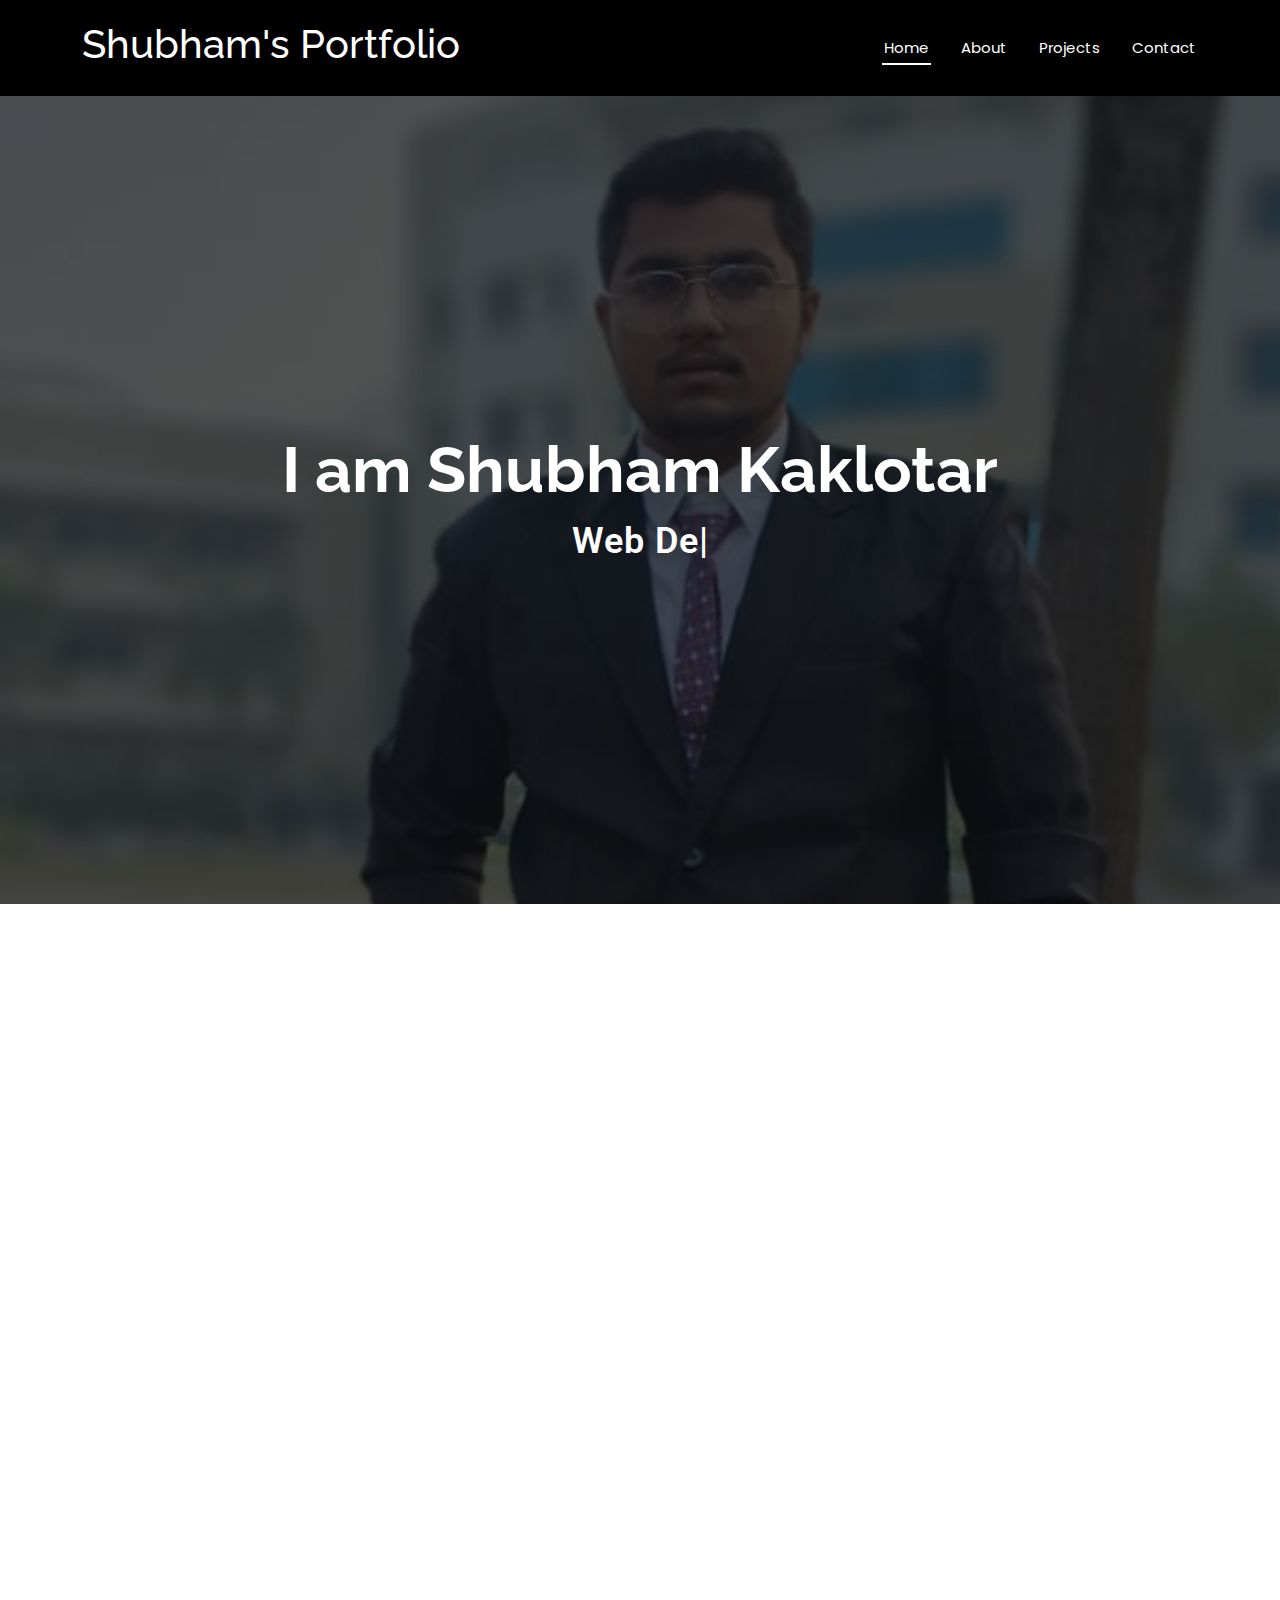
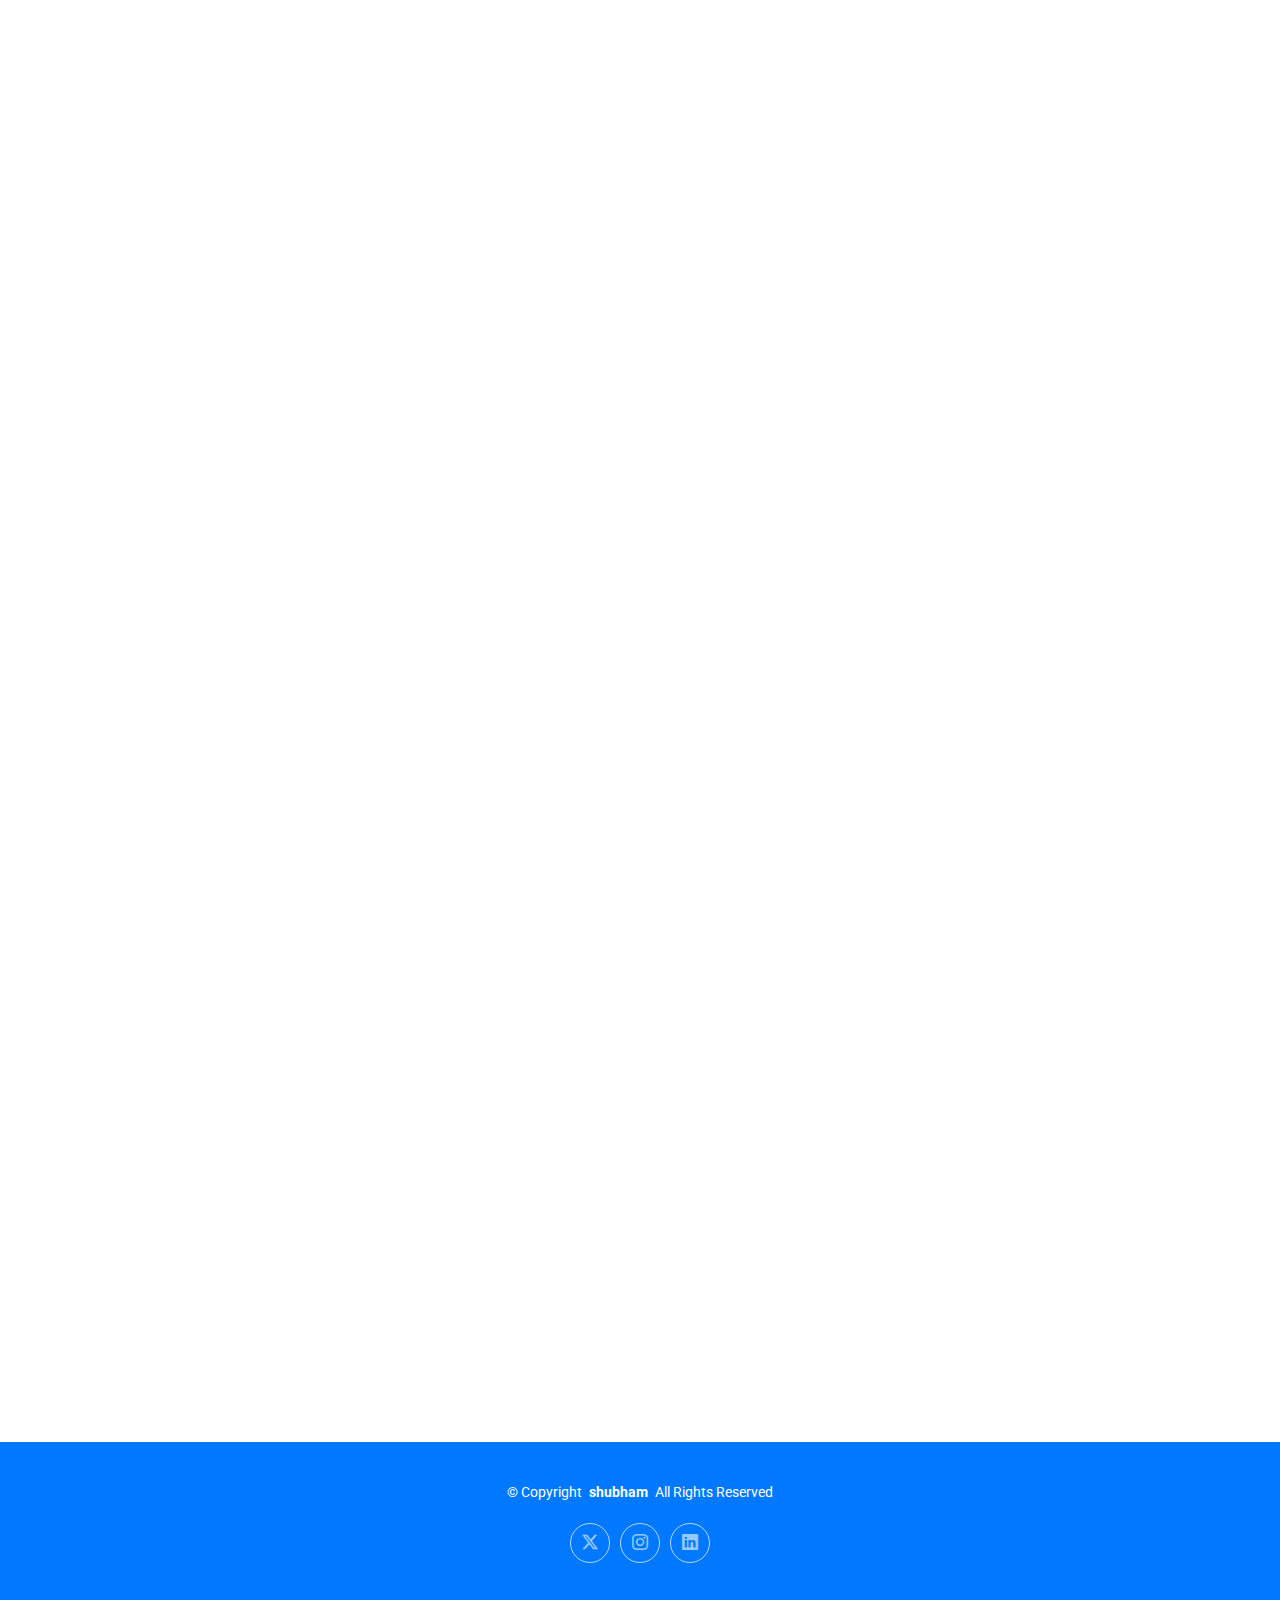
<file: index.html>
<!DOCTYPE html>
<html lang="en">


<!-- Mirrored from themewagon.github.io/devfolio/ by HTTrack Website Copier/3.x [XR&CO'2014], Thu, 29 May 2025 10:07:25 GMT -->
<!-- Added by HTTrack --><meta http-equiv="content-type" content="text/html;charset=utf-8" /><!-- /Added by HTTrack -->
<head>
  <meta charset="utf-8">
  <meta content="width=device-width, initial-scale=1.0" name="viewport">
  <title>Shubham's portfolio</title>
  <meta name="description" content="">
  <meta name="keywords" content="">

  <!-- Favicons -->
  <link href="assets/img/favicon.png" rel="icon">
  <link href="assets/img/apple-touch-icon.png" rel="apple-touch-icon">

  <!-- Fonts -->
  <link href="https://fonts.googleapis.com/" rel="preconnect">
  <link href="https://fonts.gstatic.com/" rel="preconnect" crossorigin>
  <link href="https://fonts.googleapis.com/css2?family=Roboto:ital,wght@0,100;0,300;0,400;0,500;0,700;0,900;1,100;1,300;1,400;1,500;1,700;1,900&amp;family=Poppins:ital,wght@0,100;0,200;0,300;0,400;0,500;0,600;0,700;0,800;0,900;1,100;1,200;1,300;1,400;1,500;1,600;1,700;1,800;1,900&amp;family=Raleway:ital,wght@0,100;0,200;0,300;0,400;0,500;0,600;0,700;0,800;0,900;1,100;1,200;1,300;1,400;1,500;1,600;1,700;1,800;1,900&amp;display=swap" rel="stylesheet">

  <!-- Vendor CSS Files -->
  <link href="assets/vendor/bootstrap/css/bootstrap.min.css" rel="stylesheet">
  <link href="assets/vendor/bootstrap-icons/bootstrap-icons.css" rel="stylesheet">
  <link href="assets/vendor/aos/aos.css" rel="stylesheet">
  <link href="assets/vendor/glightbox/css/glightbox.min.css" rel="stylesheet">
  <link href="assets/vendor/swiper/swiper-bundle.min.css" rel="stylesheet">

  <!-- Main CSS File -->
  <link href="assets/css/main.css" rel="stylesheet">

  <!-- =======================================================
  * Template Name: DevFolio
  * Template URL: https://bootstrapmade.com/devfolio-bootstrap-portfolio-html-template/
  * Updated: Aug 07 2024 with Bootstrap v5.3.3
  * Author: BootstrapMade.com
  * License: https://bootstrapmade.com/license/
  ======================================================== -->
</head>

<body class="index-page">

  <header id="header" class="header d-flex align-items-center sticky-top">
    <div class="container-fluid container-xl position-relative d-flex align-items-center justify-content-between">

      <!-- <a href="index-2.html" class="logo d-flex align-items-center"> -->
        <!-- Uncomment the line below if you also wish to use an image logo -->
        <!-- <img src="assets/img/logo.png" alt=""> -->
        <h1 class="sitename">Shubham's Portfolio</h1>
      </a>

      <nav id="navmenu" class="navmenu">
        <ul>
          <li><a href="#hero" class="active">Home<br></a></li>
          <li><a href="#about">About</a></li>
          <li><a href="#projects">Projects</a></li>
          <li><a href="#contact">Contact</a></li>
        </ul>
        <i class="mobile-nav-toggle d-xl-none bi bi-list"></i>
      </nav>

    </div>
  </header>

  <main class="main">

    <!-- Hero Section -->
    <section id="hero" class="hero section dark-background">

      <img src="assets/img/shubhambg.png" alt="" data-aos="fade-in">


        
      <div class="container d-flex flex-column align-items-center justify-content-center text-center" data-aos="fade-up" data-aos-delay="100">
        <h2>I am Shubham Kaklotar</h2>
        <p><span class="typed" data-typed-items="Web Devloper,React and Node js Devloper,Graphic design Using Canva,AI For Web Designing"></span></p>
      </div>

    </section><!-- /Hero Section -->

    <!-- About Section -->
    <section id="about" class="about section">

      <div class="container" data-aos="fade-up" data-aos-delay="100">

        <div class="row gy-4">
          <div class="col-md-6">

            <div class="row justify-content-between gy-4">
              <div class="col-lg-5">
                <img src="assets/img/shubham.png" class="img-fluid" alt="">
              </div>
              <div class="col-lg-7 about-info">
                <p><strong>Name: </strong> <span>Shubham kaklotar</span></p>
                <p><strong>Profile: </strong> <span>full stack developer</span></p>
                <p><strong>Email: </strong> <span>shubhamkakloter123@gmail.com</span></p>
                <p><strong>Phone: </strong> <span>(+91) 7096264667</span></p>
              </div>
            </div>

            <div class="skills-content skills-animation">

              <h5>Skills</h5>

              <div class="progress">
                <span class="skill"><span>HTML</span> <i class="val">100%</i></span>
                <div class="progress-bar-wrap">
                  <div class="progress-bar" role="progressbar" aria-valuenow="100" aria-valuemin="0" aria-valuemax="100"></div>
                </div>
              </div><!-- End Skills Item -->

              <div class="progress">
                <span class="skill"><span>CSS</span> <i class="val">50%</i></span>
                <div class="progress-bar-wrap">
                  <div class="progress-bar" role="progressbar" aria-valuenow="50" aria-valuemin="0" aria-valuemax="100"></div>
                </div>
              </div><!-- End Skills Item -->

              <div class="progress">
                <span class="skill"><span>JavaScript</span> <i class="val">75%</i></span>
                <div class="progress-bar-wrap">
                  <div class="progress-bar" role="progressbar" aria-valuenow="75" aria-valuemin="0" aria-valuemax="100"></div>
                </div>
              </div><!-- End Skills Item -->

              <div class="progress">
                <span class="skill"><span>React and Node Js</span> <i class="val">95%</i></span>
                <div class="progress-bar-wrap">
                  <div class="progress-bar" role="progressbar" aria-valuenow="95" aria-valuemin="0" aria-valuemax="100"></div>
                </div>
              </div><!-- End Skills Item -->

            </div>
          </div>

          <div class="col-md-6">
            <div class="about-me">
              <h4>About me</h4>
              <p> Hi, I'm Kaklotar Shubham, a passionate and dedicated BCA student from MKBU (2022–2025), with hands-on experience in web development, social media management, and graphic design. I enjoy creating clean, functional, and user-friendly websites that solve real-world problems. </p> <p> I believe in continuous learning and always strive to improve my skills in front-end development, especially using technologies like HTML, CSS, JavaScript,ReactJS,NodeJS and Mongodb. One of my proudest projects is <strong>Drugoledge</strong> – a medicine comparison platform that was showcased at the FLSH expo. </p> <p> Beyond coding, I also explore creative design using Canva, working on social media posts, banners, thumbnails, and promotional graphics. I’m always looking forward to new challenges and opportunities to grow in the tech and design fields. </p>
            </div>
          </div>
        </div>

      </div>

    </section><!-- /About Section -->

    <!-- Resume Section -->
    <section id="resume" class="resume section">

      <!-- Section Title -->
      <div class="container section-title" data-aos="fade-up">
        <h2>Resume</h2>
      
      </div><!-- End Section Title -->

      <div class="container">

        <div class="row ">

          <div class="row" data-aos="fade-up" data-aos-delay="100">
            <!-- Summary Column -->
            <div class="col-md-6">
              <h3 class="resume-title">Summary</h3>
              <div class="resume-item pb-0">
                <h4>Kaklotar Shubham</h4>
                <p><em>Motivated and detail-oriented BCA student with practical experience in web development, social media management, and graphic design. Skilled in creating user-friendly websites using HTML, CSS, JavaScript, PHP, MySQL, and ReactJS. Passionate about delivering clean and effective solutions, with a strong foundation in design using Canva.</em></p>
                <ul>
                  <li>Bhavnagar, Gujarat, India</li>
                  <li>+91 70962946667</li>
                  <li>shubhamkakloter123@gmail.com</li>
                </ul>
              </div>
            </div>
          
            <!-- Education Column -->
            <div class="col-md-6">
              <h3 class="resume-title">Education</h3>
              <div class="resume-item">
                <h4>Bachelor of Computer Applications (BCA)</h4>
                <h5>2022 - 2025</h5>
                <p><em>Maharaja Krishnakumarsinhji Bhavnagar University (MKBU), Bhavnagar</em></p>
                <p>Studying core subjects like web development, programming, databases, and software engineering. Presented the project <strong>Drugoledge</strong> – Medicine Comparison Platform at FLSH Expo, showcasing PHP, MySQL, and front-end development skills.</p>
              </div>
            </div>
          </div>
        </div>

      </div>

    </section>
   

  
<!-- Projects Section -->
<!-- Projects Section -->
<!-- Projects Section -->
<section id="projects" class="projects section">

  <div class="container section-title" data-aos="fade-up">
    <h2>Projects</h2>
    <p>Here are a couple of meaningful projects I've worked on, combining development and design.</p>
  </div>

  <div class="container" data-aos="fade-up" data-aos-delay="100">
    <div class="row gy-4">

      <!-- Drugoledge Project -->
      <div class="col-md-6">
        <div class="card shadow-sm h-100">
          <div class="card-body">
            <h5 class="card-title">
              <a href="https://drugoledge.ct.ws/" target="_blank" class="text-decoration-none text-dark">
                <i class="bi bi-capsule pe-2 text-primary"></i>Drugoledge
              </a>
            </h5>
            <p class="card-text">
              A medicine comparison platform built with PHP, MySQL, HTML, and CSS. Presented at the FLSH Expo 2025. Focuses on simplifying medicine price comparison and availability.
            </p>
          </div>
        </div>
      </div>

    </div>
  </div>
</section>



 
    <!-- Contact Section -->
    <section id="contact" class="contact section">

      <!-- Section Title -->
      <div class="container section-title" data-aos="fade-up">
        <h2>Contact</h2>
        <p><p>I’m open to internships, Job opportunities, and creative collaborations. Let’s talk!</p>
      </p>
      </div><!-- End Section Title -->

      <div class="container" data-aos="fade-up" data-aos-delay="100">

        <div class="info-wrap" data-aos="fade-up" data-aos-delay="200">
          <div class="row gy-5">

            <div class="col-lg-4">
              <div class="info-item d-flex align-items-center">
                <i class="bi bi-geo-alt flex-shrink-0"></i>
                <div>
                  <h3>Address</h3>
                  <p>Bhavnagar,Gujarat,India</p>
                </div>
              </div>
            </div><!-- End Info Item -->

            <div class="col-lg-4">
              <div class="info-item d-flex align-items-center">
                <i class="bi bi-telephone flex-shrink-0"></i>
                <div>
                  <h3>Call Us</h3>
                  <p>+91 7096294667</p>
                </div>
              </div>
            </div><!-- End Info Item -->

            <div class="col-lg-4">
              <div class="info-item d-flex align-items-center">
                <i class="bi bi-envelope flex-shrink-0"></i>
                <div>
                  <h3>Email Us</h3>
                  <p>shubhamkakloter123@gmail.com</p>
                </div>
              </div>
            </div><!-- End Info Item -->

          </div>
        </div>
      </div>

    </section><!-- /Contact Section -->

  </main>

  <footer id="footer" class="footer accent-background">

    <div class="container">
      <div class="copyright text-center ">
        <p>© <span>Copyright</span> <strong class="px-1 sitename">shubham</strong> <span>All Rights Reserved</span></p>
      </div>
      <div class="social-links d-flex justify-content-center">
        <a href="https://x.com/shubh_k33"><i class="bi bi-twitter-x"></i></a>
        <a href="https://www.instagram.com/_shubh_kaklotar_/"><i class="bi bi-instagram"></i></a>
        <a href="https://www.linkedin.com/in/shubham-kaklotar-4b2937327/"><i class="bi bi-linkedin"></i></a>
      </div>
      <div class="credits">
        <!-- All the links in the footer should remain intact. -->
        <!-- You can delete the links only if you've purchased the pro version. -->
        <!-- Licensing information: https://bootstrapmade.com/license/ -->
        <!-- Purchase the pro version with working PHP/AJAX contact form: [buy-url] -->
      
      </div>
    </div>

  </footer>

  <!-- Scroll Top -->
  <a href="#" id="scroll-top" class="scroll-top d-flex align-items-center justify-content-center"><i class="bi bi-arrow-up-short"></i></a>

  <!-- Preloader -->
  <div id="preloader"></div>

  <!-- Vendor JS Files -->
  <script src="assets/vendor/bootstrap/js/bootstrap.bundle.min.js"></script>
  <script src="assets/vendor/php-email-form/validate.js"></script>
  <script src="assets/vendor/aos/aos.js"></script>
  <script src="assets/vendor/typed.js/typed.umd.js"></script>
  <script src="assets/vendor/waypoints/noframework.waypoints.js"></script>
  <script src="assets/vendor/purecounter/purecounter_vanilla.js"></script>
  <script src="assets/vendor/glightbox/js/glightbox.min.js"></script>
  <script src="assets/vendor/imagesloaded/imagesloaded.pkgd.min.js"></script>
  <script src="assets/vendor/isotope-layout/isotope.pkgd.min.js"></script>
  <script src="assets/vendor/swiper/swiper-bundle.min.js"></script>

  <!-- Main JS File -->
  <script src="assets/js/main.js"></script>

</body>
</html>
</file>
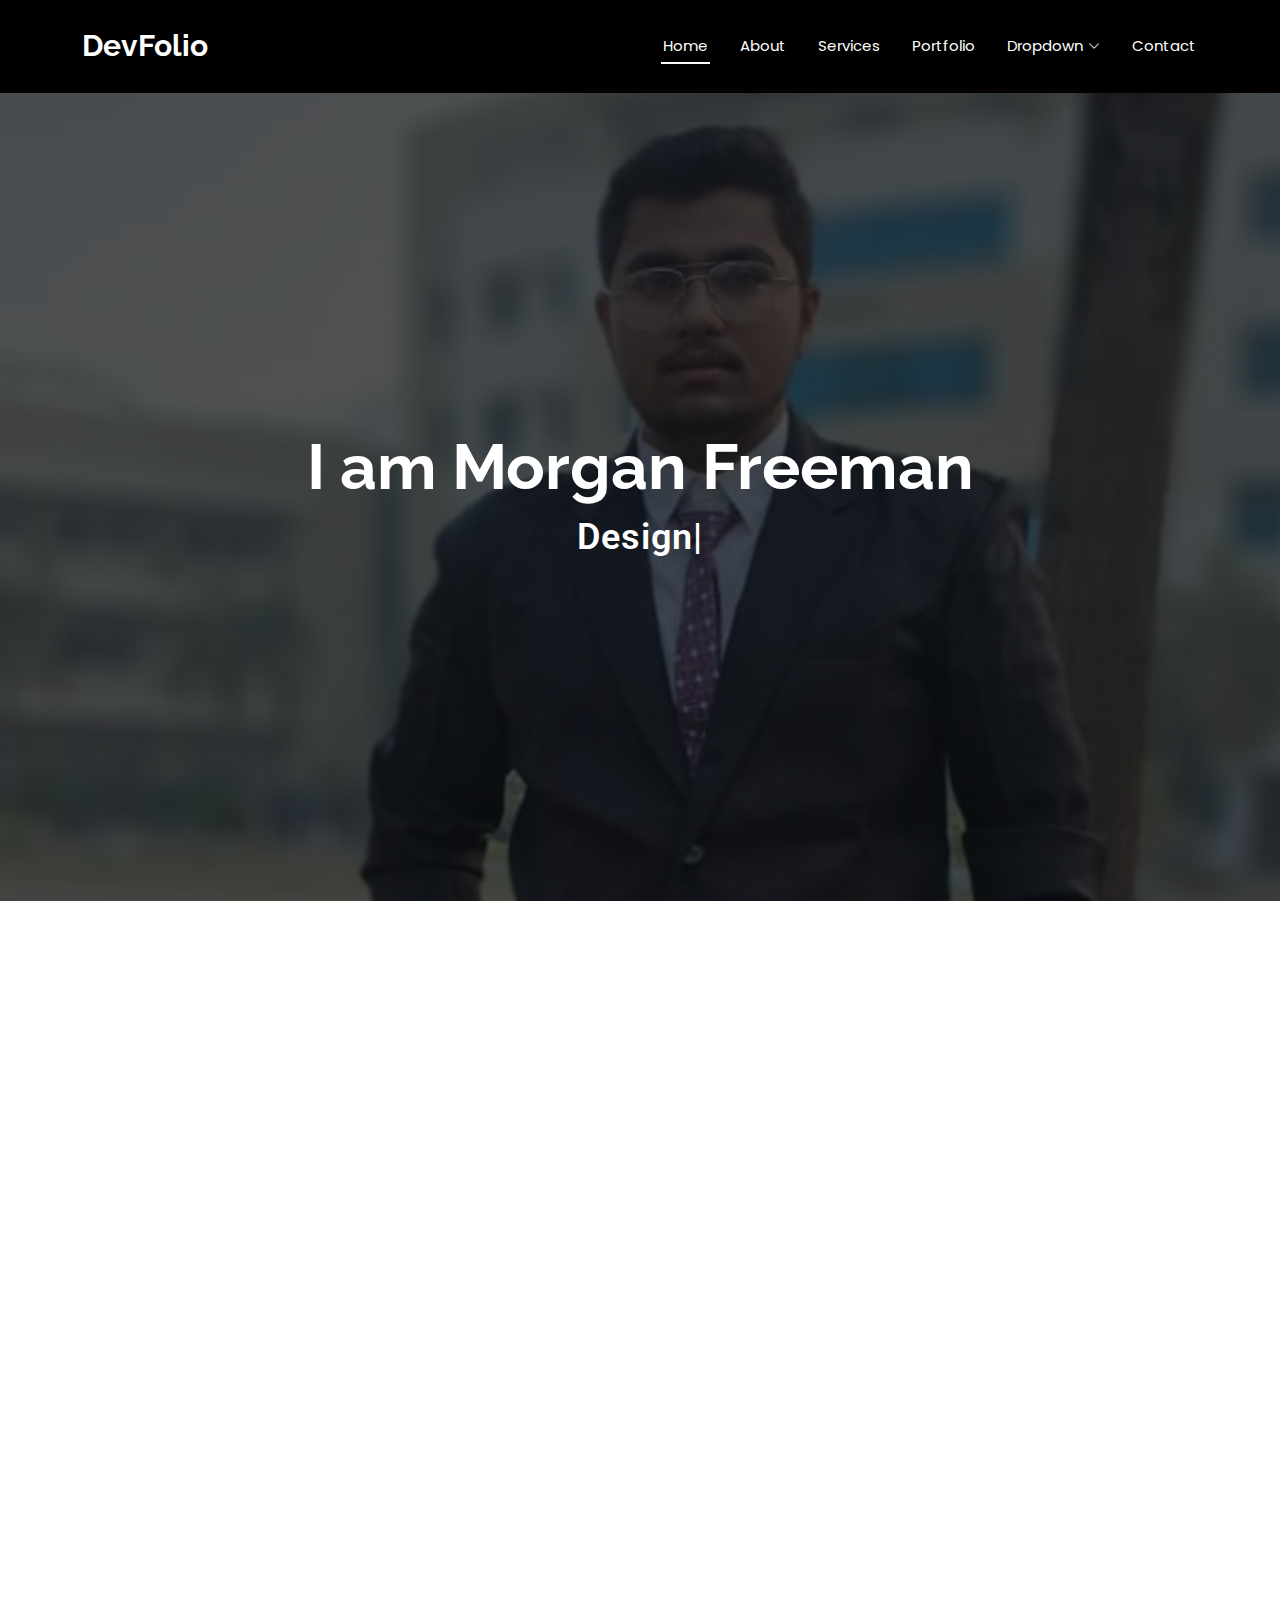
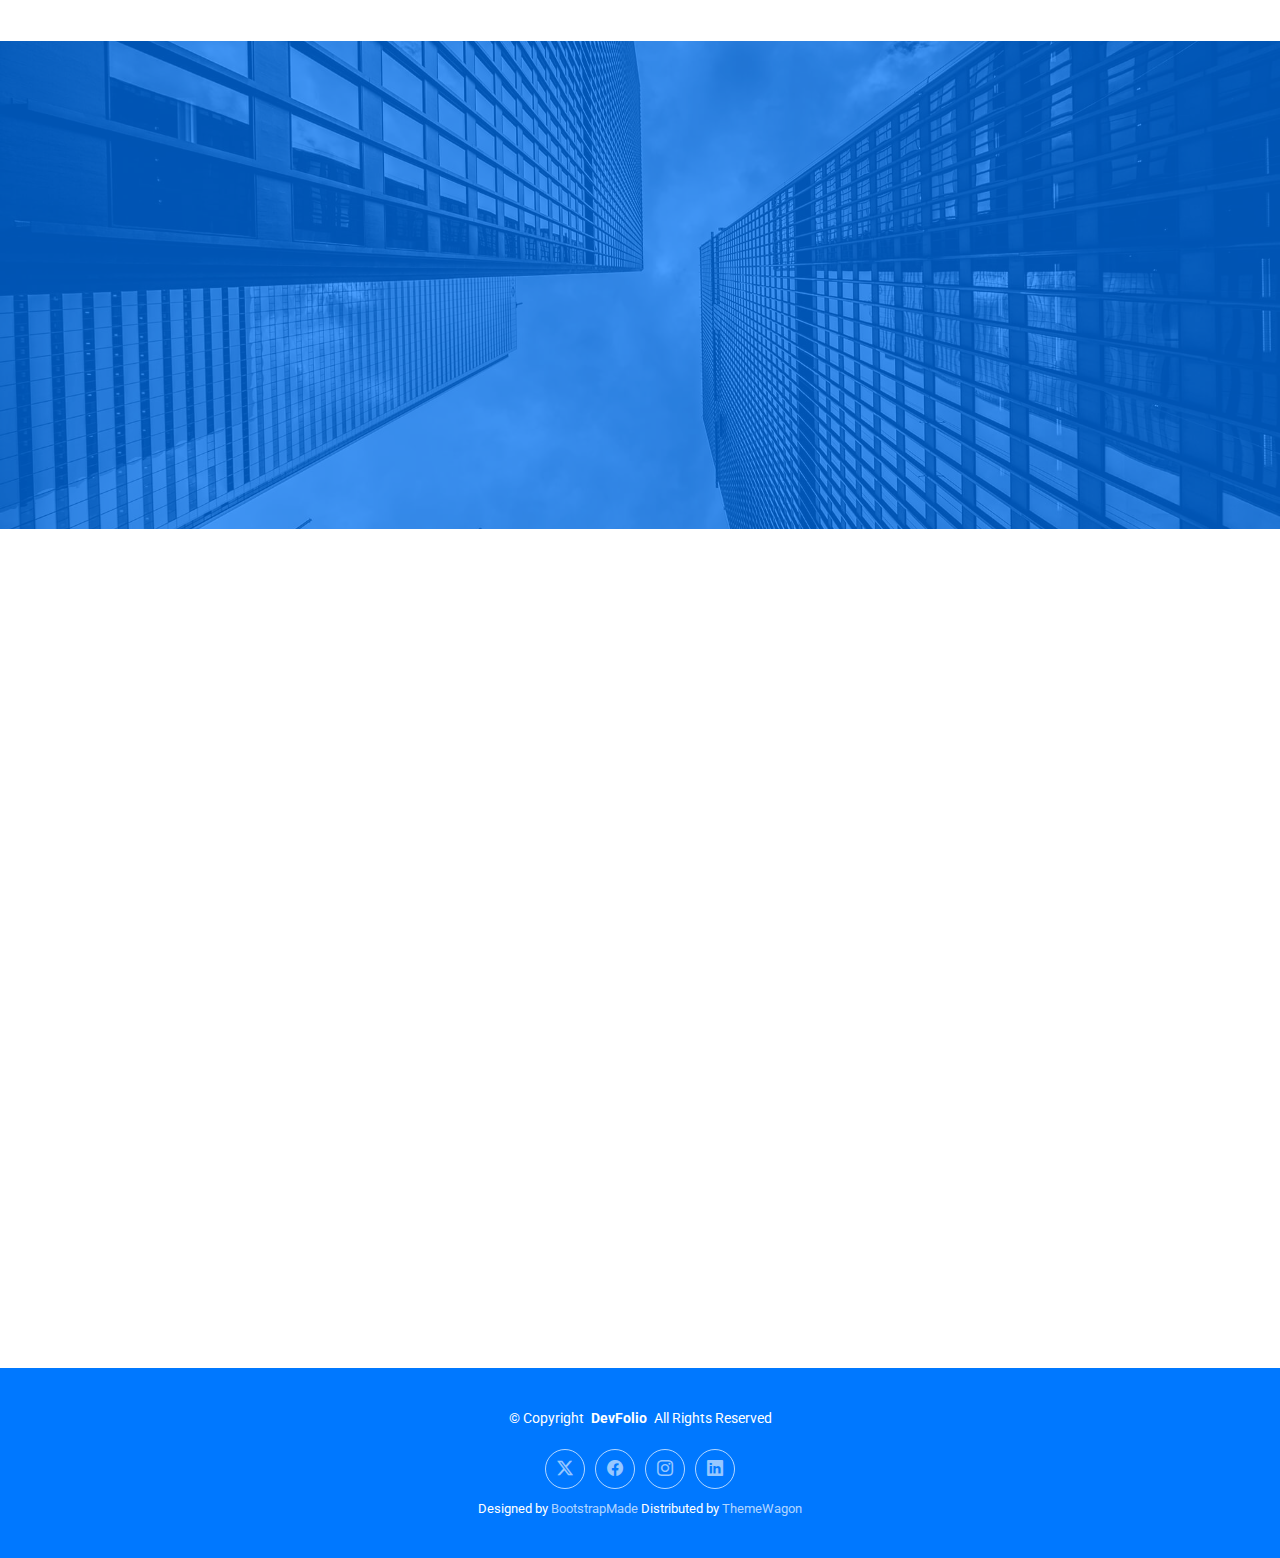
<file: index-2.html>
<!DOCTYPE html>
<html lang="en">


<!-- Mirrored from themewagon.github.io/devfolio/index.html by HTTrack Website Copier/3.x [XR&CO'2014], Thu, 29 May 2025 10:08:08 GMT -->
<!-- Added by HTTrack --><meta http-equiv="content-type" content="text/html;charset=utf-8" /><!-- /Added by HTTrack -->
<head>
  <meta charset="utf-8">
  <meta content="width=device-width, initial-scale=1.0" name="viewport">
  <title>Index - DevFolio Bootstrap Template</title>
  <meta name="description" content="">
  <meta name="keywords" content="">

  <!-- Favicons -->
  <link href="assets/img/favicon.png" rel="icon">
  <link href="assets/img/apple-touch-icon.png" rel="apple-touch-icon">

  <!-- Fonts -->
  <link href="https://fonts.googleapis.com/" rel="preconnect">
  <link href="https://fonts.gstatic.com/" rel="preconnect" crossorigin>
  <link href="https://fonts.googleapis.com/css2?family=Roboto:ital,wght@0,100;0,300;0,400;0,500;0,700;0,900;1,100;1,300;1,400;1,500;1,700;1,900&amp;family=Poppins:ital,wght@0,100;0,200;0,300;0,400;0,500;0,600;0,700;0,800;0,900;1,100;1,200;1,300;1,400;1,500;1,600;1,700;1,800;1,900&amp;family=Raleway:ital,wght@0,100;0,200;0,300;0,400;0,500;0,600;0,700;0,800;0,900;1,100;1,200;1,300;1,400;1,500;1,600;1,700;1,800;1,900&amp;display=swap" rel="stylesheet">

  <!-- Vendor CSS Files -->
  <link href="assets/vendor/bootstrap/css/bootstrap.min.css" rel="stylesheet">
  <link href="assets/vendor/bootstrap-icons/bootstrap-icons.css" rel="stylesheet">
  <link href="assets/vendor/aos/aos.css" rel="stylesheet">
  <link href="assets/vendor/glightbox/css/glightbox.min.css" rel="stylesheet">
  <link href="assets/vendor/swiper/swiper-bundle.min.css" rel="stylesheet">

  <!-- Main CSS File -->
  <link href="assets/css/main.css" rel="stylesheet">

  <!-- =======================================================
  * Template Name: DevFolio
  * Template URL: https://bootstrapmade.com/devfolio-bootstrap-portfolio-html-template/
  * Updated: Aug 07 2024 with Bootstrap v5.3.3
  * Author: BootstrapMade.com
  * License: https://bootstrapmade.com/license/
  ======================================================== -->
</head>

<body class="index-page">

  <header id="header" class="header d-flex align-items-center sticky-top">
    <div class="container-fluid container-xl position-relative d-flex align-items-center justify-content-between">

      <a href="index-2.html" class="logo d-flex align-items-center">
        <!-- Uncomment the line below if you also wish to use an image logo -->
        <!-- <img src="assets/img/logo.png" alt=""> -->
        <h1 class="sitename">DevFolio</h1>
      </a>

      <nav id="navmenu" class="navmenu">
        <ul>
          <li><a href="#hero" class="active">Home<br></a></li>
          <li><a href="#about">About</a></li>
          <li><a href="#services">Services</a></li>
          <li><a href="#portfolio">Portfolio</a></li>
          <li class="dropdown"><a href="#"><span>Dropdown</span> <i class="bi bi-chevron-down toggle-dropdown"></i></a>
            <ul>
              <li><a href="#">Dropdown 1</a></li>
              <li class="dropdown"><a href="#"><span>Deep Dropdown</span> <i class="bi bi-chevron-down toggle-dropdown"></i></a>
                <ul>
                  <li><a href="#">Deep Dropdown 1</a></li>
                  <li><a href="#">Deep Dropdown 2</a></li>
                  <li><a href="#">Deep Dropdown 3</a></li>
                  <li><a href="#">Deep Dropdown 4</a></li>
                  <li><a href="#">Deep Dropdown 5</a></li>
                </ul>
              </li>
              <li><a href="#">Dropdown 2</a></li>
              <li><a href="#">Dropdown 3</a></li>
              <li><a href="#">Dropdown 4</a></li>
            </ul>
          </li>
          <li><a href="#contact">Contact</a></li>
        </ul>
        <i class="mobile-nav-toggle d-xl-none bi bi-list"></i>
      </nav>

    </div>
  </header>

  <main class="main">

    <!-- Hero Section -->
    <section id="hero" class="hero section dark-background">

      <img src="assets/img/shubhambg.png" alt="" data-aos="fade-in">

      <div class="container d-flex flex-column align-items-center justify-content-center text-center" data-aos="fade-up" data-aos-delay="100">
        <h2>I am Morgan Freeman</h2>
        <p><span class="typed" data-typed-items="Designer, Developer, Freelancer, Photographer"></span></p>
      </div>

    </section><!-- /Hero Section -->

    <!-- About Section -->
    <section id="about" class="about section">

      <div class="container" data-aos="fade-up" data-aos-delay="100">

        <div class="row gy-4">
          <div class="col-md-6">

            <div class="row justify-content-between gy-4">
              <div class="col-lg-5">
                <img src="assets/img/profile-img.jpg" class="img-fluid" alt="">
              </div>
              <div class="col-lg-7 about-info">
                <p><strong>Name: </strong> <span>Morgan Freeman</span></p>
                <p><strong>Profile: </strong> <span>full stack developer</span></p>
                <p><strong>Email: </strong> <span>contact@example.com</span></p>
                <p><strong>Phone: </strong> <span>(617) 557-0089</span></p>
              </div>
            </div>

            <div class="skills-content skills-animation">

              <h5>Skills</h5>

              <div class="progress">
                <span class="skill"><span>HTML</span> <i class="val">100%</i></span>
                <div class="progress-bar-wrap">
                  <div class="progress-bar" role="progressbar" aria-valuenow="100" aria-valuemin="0" aria-valuemax="100"></div>
                </div>
              </div><!-- End Skills Item -->

              <div class="progress">
                <span class="skill"><span>CSS</span> <i class="val">90%</i></span>
                <div class="progress-bar-wrap">
                  <div class="progress-bar" role="progressbar" aria-valuenow="90" aria-valuemin="0" aria-valuemax="100"></div>
                </div>
              </div><!-- End Skills Item -->

              <div class="progress">
                <span class="skill"><span>JavaScript</span> <i class="val">75%</i></span>
                <div class="progress-bar-wrap">
                  <div class="progress-bar" role="progressbar" aria-valuenow="75" aria-valuemin="0" aria-valuemax="100"></div>
                </div>
              </div><!-- End Skills Item -->

              <div class="progress">
                <span class="skill"><span>Photoshop</span> <i class="val">55%</i></span>
                <div class="progress-bar-wrap">
                  <div class="progress-bar" role="progressbar" aria-valuenow="55" aria-valuemin="0" aria-valuemax="100"></div>
                </div>
              </div><!-- End Skills Item -->

            </div>
          </div>

          <div class="col-md-6">
            <div class="about-me">
              <h4>About me</h4>
              <p>
                Curabitur non nulla sit amet nisl tempus convallis quis ac lectus. Curabitur arcu erat, accumsan id
                imperdiet et, porttitor
                at sem. Praesent sapien massa, convallis a pellentesque nec, egestas non nisi. Nulla
                porttitor accumsan tincidunt.
              </p>
              <p>
                Mauris blandit aliquet elit, eget tincidunt nibh pulvinar a. Vivamus suscipit tortor eget felis
                porttitor volutpat. Vestibulum
                ac diam sit amet quam vehicula elementum sed sit amet dui. porttitor at sem.
              </p>
              <p>
                Nulla porttitor accumsan tincidunt. Quisque velit nisi, pretium ut lacinia in, elementum id enim.
                Nulla porttitor accumsan
                tincidunt. Mauris blandit aliquet elit, eget tincidunt nibh pulvinar a.
              </p>
            </div>
          </div>
        </div>

      </div>

    </section><!-- /About Section -->

    <!-- Resume Section -->
    <section id="resume" class="resume section">

      <!-- Section Title -->
      <div class="container section-title" data-aos="fade-up">
        <h2>Resume</h2>
        <p>Necessitatibus eius consequatur ex aliquid fuga eum quidem sint consectetur velit</p>
      </div><!-- End Section Title -->

      <div class="container">

        <div class="row">

          <div class="col-lg-6" data-aos="fade-up" data-aos-delay="100">
            <h3 class="resume-title">Sumary</h3>

            <div class="resume-item pb-0">
              <h4>Brandon Johnson</h4>
              <p><em>Innovative and deadline-driven Graphic Designer with 3+ years of experience designing and developing user-centered digital/print marketing material from initial concept to final, polished deliverable.</em></p>
              <ul>
                <li>Portland par 127,Orlando, FL</li>
                <li>(123) 456-7891</li>
                <li>alice.barkley@example.com</li>
              </ul>
            </div><!-- Edn Resume Item -->

            <h3 class="resume-title">Education</h3>
            <div class="resume-item">
              <h4>Master of Fine Arts &amp; Graphic Design</h4>
              <h5>2015 - 2016</h5>
              <p><em>Rochester Institute of Technology, Rochester, NY</em></p>
              <p>Qui deserunt veniam. Et sed aliquam labore tempore sed quisquam iusto autem sit. Ea vero voluptatum qui ut dignissimos deleniti nerada porti sand markend</p>
            </div><!-- Edn Resume Item -->

            <div class="resume-item">
              <h4>Bachelor of Fine Arts &amp; Graphic Design</h4>
              <h5>2010 - 2014</h5>
              <p><em>Rochester Institute of Technology, Rochester, NY</em></p>
              <p>Quia nobis sequi est occaecati aut. Repudiandae et iusto quae reiciendis et quis Eius vel ratione eius unde vitae rerum voluptates asperiores voluptatem Earum molestiae consequatur neque etlon sader mart dila</p>
            </div><!-- Edn Resume Item -->

          </div>

          <div class="col-lg-6" data-aos="fade-up" data-aos-delay="200">
            <h3 class="resume-title">Professional Experience</h3>
            <div class="resume-item">
              <h4>Senior graphic design specialist</h4>
              <h5>2019 - Present</h5>
              <p><em>Experion, New York, NY </em></p>
              <ul>
                <li>Lead in the design, development, and implementation of the graphic, layout, and production communication materials</li>
                <li>Delegate tasks to the 7 members of the design team and provide counsel on all aspects of the project. </li>
                <li>Supervise the assessment of all graphic materials in order to ensure quality and accuracy of the design</li>
                <li>Oversee the efficient use of production project budgets ranging from $2,000 - $25,000</li>
              </ul>
            </div><!-- Edn Resume Item -->

            <div class="resume-item">
              <h4>Graphic design specialist</h4>
              <h5>2017 - 2018</h5>
              <p><em>Stepping Stone Advertising, New York, NY</em></p>
              <ul>
                <li>Developed numerous marketing programs (logos, brochures,infographics, presentations, and advertisements).</li>
                <li>Managed up to 5 projects or tasks at a given time while under pressure</li>
                <li>Recommended and consulted with clients on the most appropriate graphic design</li>
                <li>Created 4+ design presentations and proposals a month for clients and account managers</li>
              </ul>
            </div><!-- Edn Resume Item -->

          </div>

        </div>

      </div>

    </section><!-- /Resume Section -->

    <!-- Services Section -->
    <section id="services" class="services section">

      <!-- Section Title -->
      <div class="container section-title" data-aos="fade-up">
        <h2>Services</h2>
        <p>Necessitatibus eius consequatur ex aliquid fuga eum quidem sint consectetur velit</p>
      </div><!-- End Section Title -->

      <div class="container">

        <div class="row gy-4">

          <div class="col-lg-4 col-md-6" data-aos="fade-up" data-aos-delay="100">
            <div class="service-item  position-relative">
              <div class="icon">
                <i class="bi bi-activity"></i>
              </div>
              <a href="#" class="stretched-link">
                <h3>Nesciunt Mete</h3>
              </a>
              <p>Provident nihil minus qui consequatur non omnis maiores. Eos accusantium minus dolores iure perferendis tempore et consequatur.</p>
            </div>
          </div><!-- End Service Item -->

          <div class="col-lg-4 col-md-6" data-aos="fade-up" data-aos-delay="200">
            <div class="service-item position-relative">
              <div class="icon">
                <i class="bi bi-broadcast"></i>
              </div>
              <a href="#" class="stretched-link">
                <h3>Eosle Commodi</h3>
              </a>
              <p>Ut autem aut autem non a. Sint sint sit facilis nam iusto sint. Libero corrupti neque eum hic non ut nesciunt dolorem.</p>
            </div>
          </div><!-- End Service Item -->

          <div class="col-lg-4 col-md-6" data-aos="fade-up" data-aos-delay="300">
            <div class="service-item position-relative">
              <div class="icon">
                <i class="bi bi-easel"></i>
              </div>
              <a href="#" class="stretched-link">
                <h3>Ledo Markt</h3>
              </a>
              <p>Ut excepturi voluptatem nisi sed. Quidem fuga consequatur. Minus ea aut. Vel qui id voluptas adipisci eos earum corrupti.</p>
            </div>
          </div><!-- End Service Item -->

          <div class="col-lg-4 col-md-6" data-aos="fade-up" data-aos-delay="400">
            <div class="service-item position-relative">
              <div class="icon">
                <i class="bi bi-bounding-box-circles"></i>
              </div>
              <a href="#" class="stretched-link">
                <h3>Asperiores Commodit</h3>
              </a>
              <p>Non et temporibus minus omnis sed dolor esse consequatur. Cupiditate sed error ea fuga sit provident adipisci neque.</p>
              <a href="#" class="stretched-link"></a>
            </div>
          </div><!-- End Service Item -->

          <div class="col-lg-4 col-md-6" data-aos="fade-up" data-aos-delay="500">
            <div class="service-item position-relative">
              <div class="icon">
                <i class="bi bi-calendar4-week"></i>
              </div>
              <a href="#" class="stretched-link">
                <h3>Velit Doloremque</h3>
              </a>
              <p>Cumque et suscipit saepe. Est maiores autem enim facilis ut aut ipsam corporis aut. Sed animi at autem alias eius labore.</p>
              <a href="#" class="stretched-link"></a>
            </div>
          </div><!-- End Service Item -->

          <div class="col-lg-4 col-md-6" data-aos="fade-up" data-aos-delay="600">
            <div class="service-item position-relative">
              <div class="icon">
                <i class="bi bi-chat-square-text"></i>
              </div>
              <a href="#" class="stretched-link">
                <h3>Dolori Architecto</h3>
              </a>
              <p>Hic molestias ea quibusdam eos. Fugiat enim doloremque aut neque non et debitis iure. Corrupti recusandae ducimus enim.</p>
              <a href="#" class="stretched-link"></a>
            </div>
          </div><!-- End Service Item -->

        </div>

      </div>

    </section><!-- /Services Section -->

    <!-- Stats Section -->
    <section id="stats" class="stats section accent-background">

      <img src="assets/img/stats-bg.jpg" alt="" data-aos="fade-in">

      <div class="container position-relative" data-aos="fade-up" data-aos-delay="100">

        <div class="row gy-4">

          <div class="col-lg-3 col-md-6">
            <div class="stats-item text-center w-100 h-100">
              <span data-purecounter-start="0" data-purecounter-end="232" data-purecounter-duration="0" class="purecounter">232</span>
              <p>Clients</p>
            </div>
          </div><!-- End Stats Item -->

          <div class="col-lg-3 col-md-6">
            <div class="stats-item text-center w-100 h-100">
              <span data-purecounter-start="0" data-purecounter-end="521" data-purecounter-duration="0" class="purecounter">521</span>
              <p>Projects</p>
            </div>
          </div><!-- End Stats Item -->

          <div class="col-lg-3 col-md-6">
            <div class="stats-item text-center w-100 h-100">
              <span data-purecounter-start="0" data-purecounter-end="1453" data-purecounter-duration="0" class="purecounter">1453</span>
              <p>Hours Of Support</p>
            </div>
          </div><!-- End Stats Item -->

          <div class="col-lg-3 col-md-6">
            <div class="stats-item text-center w-100 h-100">
              <span data-purecounter-start="0" data-purecounter-end="32" data-purecounter-duration="0" class="purecounter">32</span>
              <p>Awards</p>
            </div>
          </div><!-- End Stats Item -->

        </div>

      </div>

    </section><!-- /Stats Section -->

    <!-- Portfolio Section -->
    <section id="portfolio" class="portfolio section">

      <!-- Section Title -->
      <div class="container section-title" data-aos="fade-up">
        <h2>Portfolio</h2>
        <p>Necessitatibus eius consequatur ex aliquid fuga eum quidem sint consectetur velit</p>
      </div><!-- End Section Title -->

      <div class="container">

        <div class="isotope-layout" data-default-filter="*" data-layout="masonry" data-sort="original-order">

          <ul class="portfolio-filters isotope-filters" data-aos="fade-up" data-aos-delay="100">
            <li data-filter="*" class="filter-active">All</li>
            <li data-filter=".filter-app">App</li>
            <li data-filter=".filter-product">Product</li>
            <li data-filter=".filter-branding">Branding</li>
            <li data-filter=".filter-books">Books</li>
          </ul><!-- End Portfolio Filters -->

          <div class="row gy-4 isotope-container" data-aos="fade-up" data-aos-delay="200">

            <div class="col-lg-4 col-md-6 portfolio-item isotope-item filter-app">
              <img src="assets/img/portfolio/app-1.jpg" class="img-fluid" alt="">
              <div class="portfolio-info">
                <h4>App 1</h4>
                <p>Lorem ipsum, dolor sit amet consectetur</p>
                <a href="assets/img/portfolio/app-1.jpg" title="App 1" data-gallery="portfolio-gallery-app" class="glightbox preview-link"><i class="bi bi-zoom-in"></i></a>
                <a href="portfolio-details.html" title="More Details" class="details-link"><i class="bi bi-link-45deg"></i></a>
              </div>
            </div><!-- End Portfolio Item -->

            <div class="col-lg-4 col-md-6 portfolio-item isotope-item filter-product">
              <img src="assets/img/portfolio/product-1.jpg" class="img-fluid" alt="">
              <div class="portfolio-info">
                <h4>Product 1</h4>
                <p>Lorem ipsum, dolor sit amet consectetur</p>
                <a href="assets/img/portfolio/product-1.jpg" title="Product 1" data-gallery="portfolio-gallery-product" class="glightbox preview-link"><i class="bi bi-zoom-in"></i></a>
                <a href="portfolio-details.html" title="More Details" class="details-link"><i class="bi bi-link-45deg"></i></a>
              </div>
            </div><!-- End Portfolio Item -->

            <div class="col-lg-4 col-md-6 portfolio-item isotope-item filter-branding">
              <img src="assets/img/portfolio/branding-1.jpg" class="img-fluid" alt="">
              <div class="portfolio-info">
                <h4>Branding 1</h4>
                <p>Lorem ipsum, dolor sit amet consectetur</p>
                <a href="assets/img/portfolio/branding-1.jpg" title="Branding 1" data-gallery="portfolio-gallery-branding" class="glightbox preview-link"><i class="bi bi-zoom-in"></i></a>
                <a href="portfolio-details.html" title="More Details" class="details-link"><i class="bi bi-link-45deg"></i></a>
              </div>
            </div><!-- End Portfolio Item -->

            <div class="col-lg-4 col-md-6 portfolio-item isotope-item filter-books">
              <img src="assets/img/portfolio/books-1.jpg" class="img-fluid" alt="">
              <div class="portfolio-info">
                <h4>Books 1</h4>
                <p>Lorem ipsum, dolor sit amet consectetur</p>
                <a href="assets/img/portfolio/books-1.jpg" title="Branding 1" data-gallery="portfolio-gallery-book" class="glightbox preview-link"><i class="bi bi-zoom-in"></i></a>
                <a href="portfolio-details.html" title="More Details" class="details-link"><i class="bi bi-link-45deg"></i></a>
              </div>
            </div><!-- End Portfolio Item -->

            <div class="col-lg-4 col-md-6 portfolio-item isotope-item filter-app">
              <img src="assets/img/portfolio/app-2.jpg" class="img-fluid" alt="">
              <div class="portfolio-info">
                <h4>App 2</h4>
                <p>Lorem ipsum, dolor sit amet consectetur</p>
                <a href="assets/img/portfolio/app-2.jpg" title="App 2" data-gallery="portfolio-gallery-app" class="glightbox preview-link"><i class="bi bi-zoom-in"></i></a>
                <a href="portfolio-details.html" title="More Details" class="details-link"><i class="bi bi-link-45deg"></i></a>
              </div>
            </div><!-- End Portfolio Item -->

            <div class="col-lg-4 col-md-6 portfolio-item isotope-item filter-product">
              <img src="assets/img/portfolio/product-2.jpg" class="img-fluid" alt="">
              <div class="portfolio-info">
                <h4>Product 2</h4>
                <p>Lorem ipsum, dolor sit amet consectetur</p>
                <a href="assets/img/portfolio/product-2.jpg" title="Product 2" data-gallery="portfolio-gallery-product" class="glightbox preview-link"><i class="bi bi-zoom-in"></i></a>
                <a href="portfolio-details.html" title="More Details" class="details-link"><i class="bi bi-link-45deg"></i></a>
              </div>
            </div><!-- End Portfolio Item -->

            <div class="col-lg-4 col-md-6 portfolio-item isotope-item filter-branding">
              <img src="assets/img/portfolio/branding-2.jpg" class="img-fluid" alt="">
              <div class="portfolio-info">
                <h4>Branding 2</h4>
                <p>Lorem ipsum, dolor sit amet consectetur</p>
                <a href="assets/img/portfolio/branding-2.jpg" title="Branding 2" data-gallery="portfolio-gallery-branding" class="glightbox preview-link"><i class="bi bi-zoom-in"></i></a>
                <a href="portfolio-details.html" title="More Details" class="details-link"><i class="bi bi-link-45deg"></i></a>
              </div>
            </div><!-- End Portfolio Item -->

            <div class="col-lg-4 col-md-6 portfolio-item isotope-item filter-books">
              <img src="assets/img/portfolio/books-2.jpg" class="img-fluid" alt="">
              <div class="portfolio-info">
                <h4>Books 2</h4>
                <p>Lorem ipsum, dolor sit amet consectetur</p>
                <a href="assets/img/portfolio/books-2.jpg" title="Branding 2" data-gallery="portfolio-gallery-book" class="glightbox preview-link"><i class="bi bi-zoom-in"></i></a>
                <a href="portfolio-details.html" title="More Details" class="details-link"><i class="bi bi-link-45deg"></i></a>
              </div>
            </div><!-- End Portfolio Item -->

            <div class="col-lg-4 col-md-6 portfolio-item isotope-item filter-app">
              <img src="assets/img/portfolio/app-3.jpg" class="img-fluid" alt="">
              <div class="portfolio-info">
                <h4>App 3</h4>
                <p>Lorem ipsum, dolor sit amet consectetur</p>
                <a href="assets/img/portfolio/app-3.jpg" title="App 3" data-gallery="portfolio-gallery-app" class="glightbox preview-link"><i class="bi bi-zoom-in"></i></a>
                <a href="portfolio-details.html" title="More Details" class="details-link"><i class="bi bi-link-45deg"></i></a>
              </div>
            </div><!-- End Portfolio Item -->

            <div class="col-lg-4 col-md-6 portfolio-item isotope-item filter-product">
              <img src="assets/img/portfolio/product-3.jpg" class="img-fluid" alt="">
              <div class="portfolio-info">
                <h4>Product 3</h4>
                <p>Lorem ipsum, dolor sit amet consectetur</p>
                <a href="assets/img/portfolio/product-3.jpg" title="Product 3" data-gallery="portfolio-gallery-product" class="glightbox preview-link"><i class="bi bi-zoom-in"></i></a>
                <a href="portfolio-details.html" title="More Details" class="details-link"><i class="bi bi-link-45deg"></i></a>
              </div>
            </div><!-- End Portfolio Item -->

            <div class="col-lg-4 col-md-6 portfolio-item isotope-item filter-branding">
              <img src="assets/img/portfolio/branding-3.jpg" class="img-fluid" alt="">
              <div class="portfolio-info">
                <h4>Branding 3</h4>
                <p>Lorem ipsum, dolor sit amet consectetur</p>
                <a href="assets/img/portfolio/branding-3.jpg" title="Branding 2" data-gallery="portfolio-gallery-branding" class="glightbox preview-link"><i class="bi bi-zoom-in"></i></a>
                <a href="portfolio-details.html" title="More Details" class="details-link"><i class="bi bi-link-45deg"></i></a>
              </div>
            </div><!-- End Portfolio Item -->

            <div class="col-lg-4 col-md-6 portfolio-item isotope-item filter-books">
              <img src="assets/img/portfolio/books-3.jpg" class="img-fluid" alt="">
              <div class="portfolio-info">
                <h4>Books 3</h4>
                <p>Lorem ipsum, dolor sit amet consectetur</p>
                <a href="assets/img/portfolio/books-3.jpg" title="Branding 3" data-gallery="portfolio-gallery-book" class="glightbox preview-link"><i class="bi bi-zoom-in"></i></a>
                <a href="portfolio-details.html" title="More Details" class="details-link"><i class="bi bi-link-45deg"></i></a>
              </div>
            </div><!-- End Portfolio Item -->

          </div><!-- End Portfolio Container -->

        </div>

      </div>

    </section><!-- /Portfolio Section -->

    <!-- Pricing Section -->
    <section id="pricing" class="pricing section">

      <!-- Section Title -->
      <div class="container section-title" data-aos="fade-up">
        <h2>Pricing</h2>
        <p>Necessitatibus eius consequatur ex aliquid fuga eum quidem sint consectetur velit</p>
      </div><!-- End Section Title -->

      <div class="container" data-aos="fade-up" data-aos-delay="100">

        <div class="row gy-4 gx-lg-5">

          <div class="col-lg-6">
            <div class="pricing-item d-flex justify-content-between">
              <h3>Portrait Photography</h3>
              <h4>$160.00</h4>
            </div>
          </div><!-- End Pricing Item -->

          <div class="col-lg-6">
            <div class="pricing-item d-flex justify-content-between">
              <h3>Fashion Photography</h3>
              <h4>$300.00</h4>
            </div>
          </div><!-- End Pricing Item -->

          <div class="col-lg-6">
            <div class="pricing-item d-flex justify-content-between">
              <h3>Sports Photography</h3>
              <h4>$200.00</h4>
            </div>
          </div><!-- End Pricing Item -->

          <div class="col-lg-6">
            <div class="pricing-item d-flex justify-content-between">
              <h3>Still Life Photography</h3>
              <h4>$120.00</h4>
            </div>
          </div><!-- End Pricing Item -->

          <div class="col-lg-6">
            <div class="pricing-item d-flex justify-content-between">
              <h3>Wedding Photography</h3>
              <h4>$500.00</h4>
            </div>
          </div><!-- End Pricing Item -->

          <div class="col-lg-6">
            <div class="pricing-item d-flex justify-content-between">
              <h3>Photojournalism</h3>
              <h4>$200.00</h4>
            </div>
          </div><!-- End Pricing Item -->

        </div>

      </div>

    </section><!-- /Pricing Section -->

    <!-- Faq Section -->
    <section id="faq" class="faq section">

      <div class="container">

        <div class="row gy-4">

          <div class="col-lg-4" data-aos="fade-up" data-aos-delay="100">
            <div class="content px-xl-5">
              <h3><span>Frequently Asked </span><strong>Questions</strong></h3>
              <p>
                Lorem ipsum dolor sit amet, consectetur adipiscing elit, sed do eiusmod tempor incididunt ut labore et dolore magna aliqua. Duis aute irure dolor in reprehenderit
              </p>
            </div>
          </div>

          <div class="col-lg-8" data-aos="fade-up" data-aos-delay="200">

            <div class="faq-container">
              <div class="faq-item faq-active">
                <h3><span class="num">1.</span> <span>Non consectetur a erat nam at lectus urna duis?</span></h3>
                <div class="faq-content">
                  <p>Feugiat pretium nibh ipsum consequat. Tempus iaculis urna id volutpat lacus laoreet non curabitur gravida. Venenatis lectus magna fringilla urna porttitor rhoncus dolor purus non.</p>
                </div>
                <i class="faq-toggle bi bi-chevron-right"></i>
              </div><!-- End Faq item-->

              <div class="faq-item">
                <h3><span class="num">2.</span> <span>Feugiat scelerisque varius morbi enim nunc faucibus a pellentesque?</span></h3>
                <div class="faq-content">
                  <p>Dolor sit amet consectetur adipiscing elit pellentesque habitant morbi. Id interdum velit laoreet id donec ultrices. Fringilla phasellus faucibus scelerisque eleifend donec pretium. Est pellentesque elit ullamcorper dignissim. Mauris ultrices eros in cursus turpis massa tincidunt dui.</p>
                </div>
                <i class="faq-toggle bi bi-chevron-right"></i>
              </div><!-- End Faq item-->

              <div class="faq-item">
                <h3><span class="num">3.</span> <span>Dolor sit amet consectetur adipiscing elit pellentesque?</span></h3>
                <div class="faq-content">
                  <p>Eleifend mi in nulla posuere sollicitudin aliquam ultrices sagittis orci. Faucibus pulvinar elementum integer enim. Sem nulla pharetra diam sit amet nisl suscipit. Rutrum tellus pellentesque eu tincidunt. Lectus urna duis convallis convallis tellus. Urna molestie at elementum eu facilisis sed odio morbi quis</p>
                </div>
                <i class="faq-toggle bi bi-chevron-right"></i>
              </div><!-- End Faq item-->

              <div class="faq-item">
                <h3><span class="num">4.</span> <span>Ac odio tempor orci dapibus. Aliquam eleifend mi in nulla?</span></h3>
                <div class="faq-content">
                  <p>Dolor sit amet consectetur adipiscing elit pellentesque habitant morbi. Id interdum velit laoreet id donec ultrices. Fringilla phasellus faucibus scelerisque eleifend donec pretium. Est pellentesque elit ullamcorper dignissim. Mauris ultrices eros in cursus turpis massa tincidunt dui.</p>
                </div>
                <i class="faq-toggle bi bi-chevron-right"></i>
              </div><!-- End Faq item-->

              <div class="faq-item">
                <h3><span class="num">5.</span> <span>Tempus quam pellentesque nec nam aliquam sem et tortor consequat?</span></h3>
                <div class="faq-content">
                  <p>Molestie a iaculis at erat pellentesque adipiscing commodo. Dignissim suspendisse in est ante in. Nunc vel risus commodo viverra maecenas accumsan. Sit amet nisl suscipit adipiscing bibendum est. Purus gravida quis blandit turpis cursus in</p>
                </div>
                <i class="faq-toggle bi bi-chevron-right"></i>
              </div><!-- End Faq item-->

            </div>

          </div>
        </div>

      </div>

    </section><!-- /Faq Section -->

    <!-- Testimonials Section -->
    <section id="testimonials" class="testimonials section accent-background">

      <img src="assets/img/testimonials-bg.jpg" class="testimonials-bg" alt="">

      <div class="container" data-aos="fade-up" data-aos-delay="100">

        <div class="swiper init-swiper">
          <script type="application/json" class="swiper-config">
            {
              "loop": true,
              "speed": 600,
              "autoplay": {
                "delay": 5000
              },
              "slidesPerView": "auto",
              "pagination": {
                "el": ".swiper-pagination",
                "type": "bullets",
                "clickable": true
              }
            }
          </script>
          <div class="swiper-wrapper">

            <div class="swiper-slide">
              <div class="testimonial-item">
                <img src="assets/img/testimonials/testimonials-1.jpg" class="testimonial-img" alt="">
                <h3>Saul Goodman</h3>
                <h4>Ceo &amp; Founder</h4>
                <div class="stars">
                  <i class="bi bi-star-fill"></i><i class="bi bi-star-fill"></i><i class="bi bi-star-fill"></i><i class="bi bi-star-fill"></i><i class="bi bi-star-fill"></i>
                </div>
                <p>
                  <i class="bi bi-quote quote-icon-left"></i>
                  <span>Proin iaculis purus consequat sem cure digni ssim donec porttitora entum suscipit rhoncus. Accusantium quam, ultricies eget id, aliquam eget nibh et. Maecen aliquam, risus at semper.</span>
                  <i class="bi bi-quote quote-icon-right"></i>
                </p>
              </div>
            </div><!-- End testimonial item -->

            <div class="swiper-slide">
              <div class="testimonial-item">
                <img src="assets/img/testimonials/testimonials-2.jpg" class="testimonial-img" alt="">
                <h3>Sara Wilsson</h3>
                <h4>Designer</h4>
                <div class="stars">
                  <i class="bi bi-star-fill"></i><i class="bi bi-star-fill"></i><i class="bi bi-star-fill"></i><i class="bi bi-star-fill"></i><i class="bi bi-star-fill"></i>
                </div>
                <p>
                  <i class="bi bi-quote quote-icon-left"></i>
                  <span>Export tempor illum tamen malis malis eram quae irure esse labore quem cillum quid cillum eram malis quorum velit fore eram velit sunt aliqua noster fugiat irure amet legam anim culpa.</span>
                  <i class="bi bi-quote quote-icon-right"></i>
                </p>
              </div>
            </div><!-- End testimonial item -->

            <div class="swiper-slide">
              <div class="testimonial-item">
                <img src="assets/img/testimonials/testimonials-3.jpg" class="testimonial-img" alt="">
                <h3>Jena Karlis</h3>
                <h4>Store Owner</h4>
                <div class="stars">
                  <i class="bi bi-star-fill"></i><i class="bi bi-star-fill"></i><i class="bi bi-star-fill"></i><i class="bi bi-star-fill"></i><i class="bi bi-star-fill"></i>
                </div>
                <p>
                  <i class="bi bi-quote quote-icon-left"></i>
                  <span>Enim nisi quem export duis labore cillum quae magna enim sint quorum nulla quem veniam duis minim tempor labore quem eram duis noster aute amet eram fore quis sint minim.</span>
                  <i class="bi bi-quote quote-icon-right"></i>
                </p>
              </div>
            </div><!-- End testimonial item -->

            <div class="swiper-slide">
              <div class="testimonial-item">
                <img src="assets/img/testimonials/testimonials-4.jpg" class="testimonial-img" alt="">
                <h3>Matt Brandon</h3>
                <h4>Freelancer</h4>
                <div class="stars">
                  <i class="bi bi-star-fill"></i><i class="bi bi-star-fill"></i><i class="bi bi-star-fill"></i><i class="bi bi-star-fill"></i><i class="bi bi-star-fill"></i>
                </div>
                <p>
                  <i class="bi bi-quote quote-icon-left"></i>
                  <span>Fugiat enim eram quae cillum dolore dolor amet nulla culpa multos export minim fugiat minim velit minim dolor enim duis veniam ipsum anim magna sunt elit fore quem dolore labore illum veniam.</span>
                  <i class="bi bi-quote quote-icon-right"></i>
                </p>
              </div>
            </div><!-- End testimonial item -->

            <div class="swiper-slide">
              <div class="testimonial-item">
                <img src="assets/img/testimonials/testimonials-5.jpg" class="testimonial-img" alt="">
                <h3>John Larson</h3>
                <h4>Entrepreneur</h4>
                <div class="stars">
                  <i class="bi bi-star-fill"></i><i class="bi bi-star-fill"></i><i class="bi bi-star-fill"></i><i class="bi bi-star-fill"></i><i class="bi bi-star-fill"></i>
                </div>
                <p>
                  <i class="bi bi-quote quote-icon-left"></i>
                  <span>Quis quorum aliqua sint quem legam fore sunt eram irure aliqua veniam tempor noster veniam enim culpa labore duis sunt culpa nulla illum cillum fugiat legam esse veniam culpa fore nisi cillum quid.</span>
                  <i class="bi bi-quote quote-icon-right"></i>
                </p>
              </div>
            </div><!-- End testimonial item -->

          </div>
          <div class="swiper-pagination"></div>
        </div>

      </div>

    </section><!-- /Testimonials Section -->

    <!-- Contact Section -->
    <section id="contact" class="contact section">

      <!-- Section Title -->
      <div class="container section-title" data-aos="fade-up">
        <h2>Contact</h2>
        <p>Necessitatibus eius consequatur ex aliquid fuga eum quidem sint consectetur velit</p>
      </div><!-- End Section Title -->

      <div class="container" data-aos="fade-up" data-aos-delay="100">

        <div class="info-wrap" data-aos="fade-up" data-aos-delay="200">
          <div class="row gy-5">

            <div class="col-lg-4">
              <div class="info-item d-flex align-items-center">
                <i class="bi bi-geo-alt flex-shrink-0"></i>
                <div>
                  <h3>Address</h3>
                  <p>A108 Adam Street, New York, NY 535022</p>
                </div>
              </div>
            </div><!-- End Info Item -->

            <div class="col-lg-4">
              <div class="info-item d-flex align-items-center">
                <i class="bi bi-telephone flex-shrink-0"></i>
                <div>
                  <h3>Call Us</h3>
                  <p>+1 5589 55488 55</p>
                </div>
              </div>
            </div><!-- End Info Item -->

            <div class="col-lg-4">
              <div class="info-item d-flex align-items-center">
                <i class="bi bi-envelope flex-shrink-0"></i>
                <div>
                  <h3>Email Us</h3>
                  <p>info@example.com</p>
                </div>
              </div>
            </div><!-- End Info Item -->

          </div>
        </div>

        <form action="https://themewagon.github.io/devfolio/forms/contact.php" method="post" class="php-email-form" data-aos="fade-up" data-aos-delay="300">
          <div class="row gy-4">

            <div class="col-md-6">
              <input type="text" name="name" class="form-control" placeholder="Your Name" required="">
            </div>

            <div class="col-md-6 ">
              <input type="email" class="form-control" name="email" placeholder="Your Email" required="">
            </div>

            <div class="col-md-12">
              <input type="text" class="form-control" name="subject" placeholder="Subject" required="">
            </div>

            <div class="col-md-12">
              <textarea class="form-control" name="message" rows="6" placeholder="Message" required=""></textarea>
            </div>

            <div class="col-md-12 text-center">
              <div class="loading">Loading</div>
              <div class="error-message"></div>
              <div class="sent-message">Your message has been sent. Thank you!</div>

              <button type="submit">Send Message</button>
            </div>

          </div>
        </form><!-- End Contact Form -->

      </div>

    </section><!-- /Contact Section -->

  </main>

  <footer id="footer" class="footer accent-background">

    <div class="container">
      <div class="copyright text-center ">
        <p>© <span>Copyright</span> <strong class="px-1 sitename">DevFolio</strong> <span>All Rights Reserved</span></p>
      </div>
      <div class="social-links d-flex justify-content-center">
        <a href="#"><i class="bi bi-twitter-x"></i></a>
        <a href="#"><i class="bi bi-facebook"></i></a>
        <a href="#"><i class="bi bi-instagram"></i></a>
        <a href="#"><i class="bi bi-linkedin"></i></a>
      </div>
      <div class="credits">
        <!-- All the links in the footer should remain intact. -->
        <!-- You can delete the links only if you've purchased the pro version. -->
        <!-- Licensing information: https://bootstrapmade.com/license/ -->
        <!-- Purchase the pro version with working PHP/AJAX contact form: [buy-url] -->
        Designed by <a href="https://bootstrapmade.com/">BootstrapMade</a> Distributed by <a href="https://themewagon.com/" target="_blank">ThemeWagon</a>
      </div>
    </div>

  </footer>

  <!-- Scroll Top -->
  <a href="#" id="scroll-top" class="scroll-top d-flex align-items-center justify-content-center"><i class="bi bi-arrow-up-short"></i></a>

  <!-- Preloader -->
  <div id="preloader"></div>

  <!-- Vendor JS Files -->
  <script src="assets/vendor/bootstrap/js/bootstrap.bundle.min.js"></script>
  <script src="assets/vendor/php-email-form/validate.js"></script>
  <script src="assets/vendor/aos/aos.js"></script>
  <script src="assets/vendor/typed.js/typed.umd.js"></script>
  <script src="assets/vendor/waypoints/noframework.waypoints.js"></script>
  <script src="assets/vendor/purecounter/purecounter_vanilla.js"></script>
  <script src="assets/vendor/glightbox/js/glightbox.min.js"></script>
  <script src="assets/vendor/imagesloaded/imagesloaded.pkgd.min.js"></script>
  <script src="assets/vendor/isotope-layout/isotope.pkgd.min.js"></script>
  <script src="assets/vendor/swiper/swiper-bundle.min.js"></script>

  <!-- Main JS File -->
  <script src="assets/js/main.js"></script>

</body>


<!-- Mirrored from themewagon.github.io/devfolio/index.html by HTTrack Website Copier/3.x [XR&CO'2014], Thu, 29 May 2025 10:08:08 GMT -->
</html>
</file>
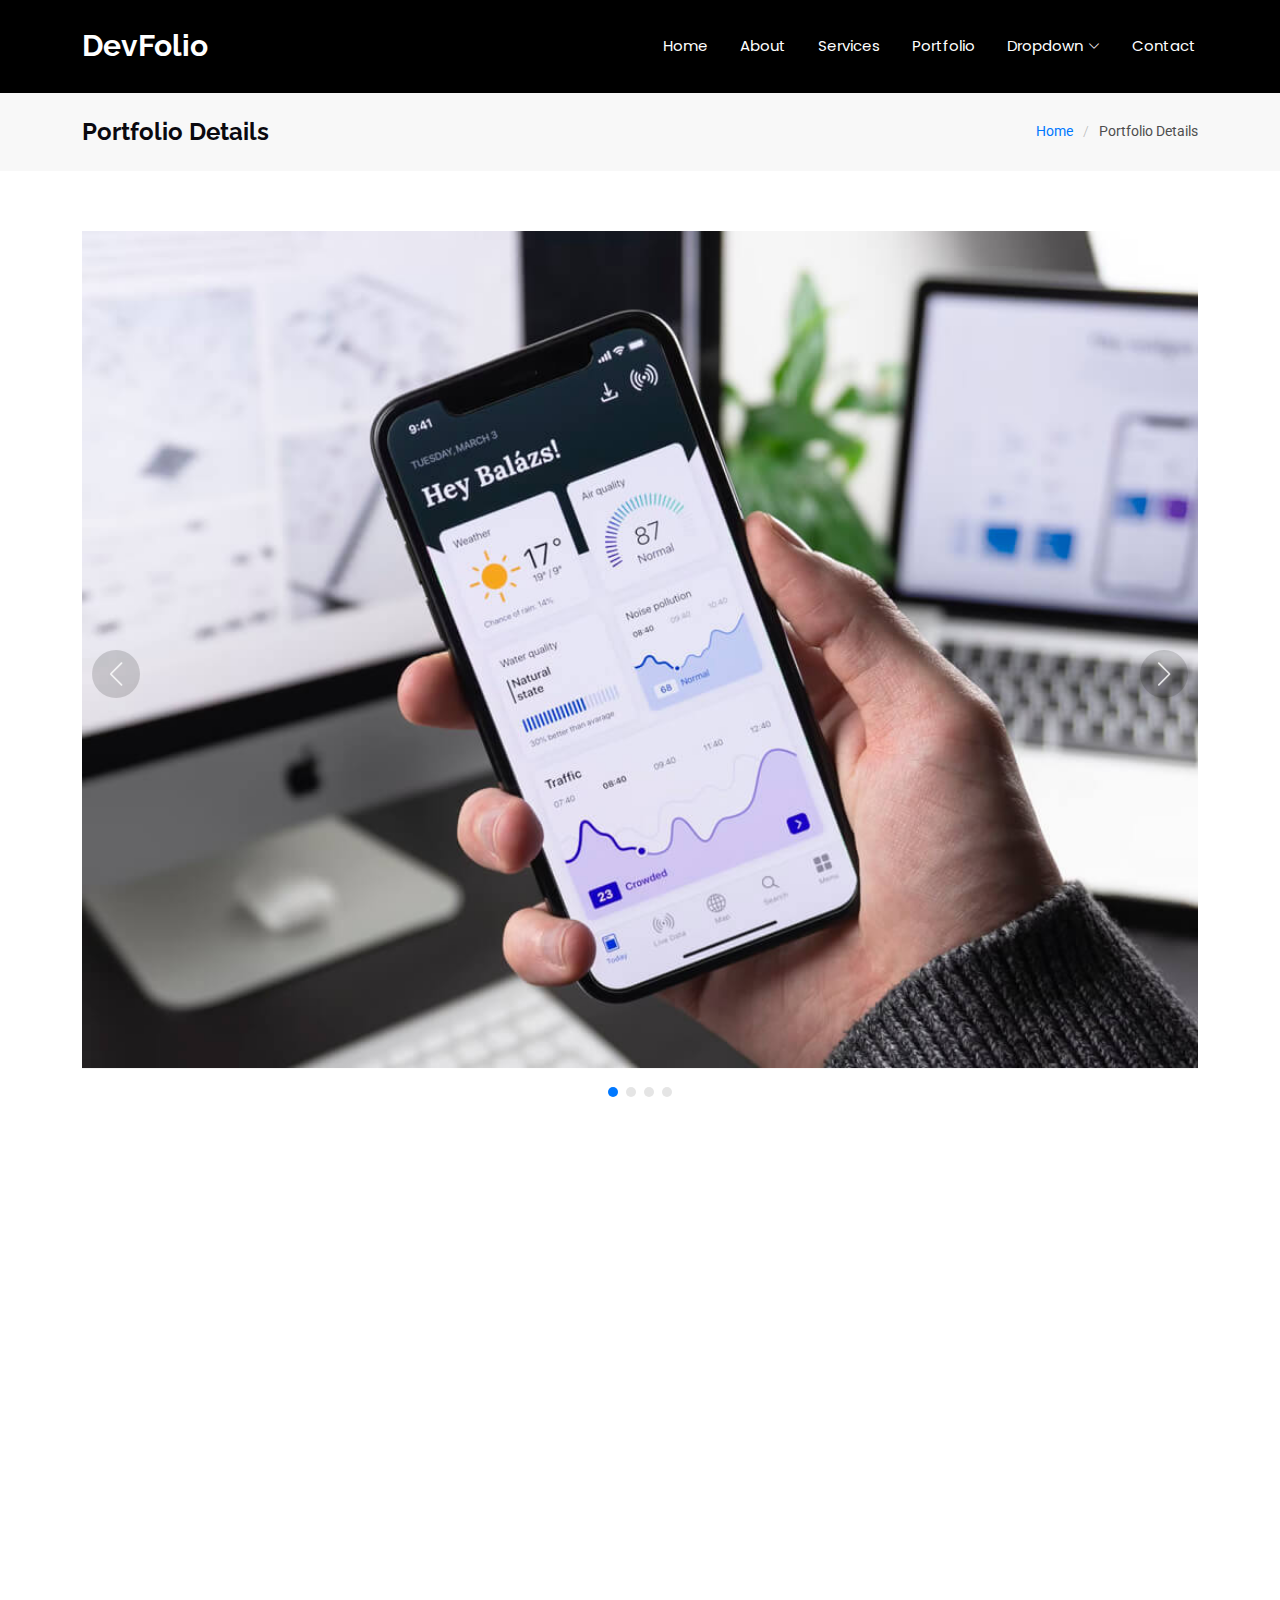
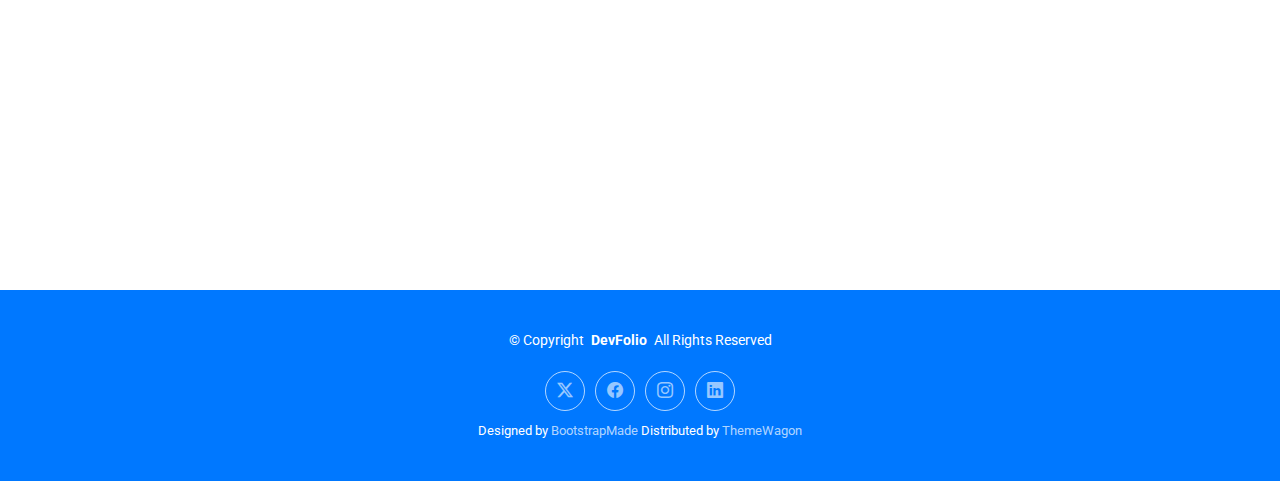
<file: portfolio-details.html>
<!DOCTYPE html>
<html lang="en">


<!-- Mirrored from themewagon.github.io/devfolio/portfolio-details.html by HTTrack Website Copier/3.x [XR&CO'2014], Thu, 29 May 2025 10:08:08 GMT -->
<!-- Added by HTTrack --><meta http-equiv="content-type" content="text/html;charset=utf-8" /><!-- /Added by HTTrack -->
<head>
  <meta charset="utf-8">
  <meta content="width=device-width, initial-scale=1.0" name="viewport">
  <title>Portfolio Details - DevFolio Bootstrap Template</title>
  <meta name="description" content="">
  <meta name="keywords" content="">

  <!-- Favicons -->
  <link href="assets/img/favicon.png" rel="icon">
  <link href="assets/img/apple-touch-icon.png" rel="apple-touch-icon">

  <!-- Fonts -->
  <link href="https://fonts.googleapis.com/" rel="preconnect">
  <link href="https://fonts.gstatic.com/" rel="preconnect" crossorigin>
  <link href="https://fonts.googleapis.com/css2?family=Roboto:ital,wght@0,100;0,300;0,400;0,500;0,700;0,900;1,100;1,300;1,400;1,500;1,700;1,900&amp;family=Poppins:ital,wght@0,100;0,200;0,300;0,400;0,500;0,600;0,700;0,800;0,900;1,100;1,200;1,300;1,400;1,500;1,600;1,700;1,800;1,900&amp;family=Raleway:ital,wght@0,100;0,200;0,300;0,400;0,500;0,600;0,700;0,800;0,900;1,100;1,200;1,300;1,400;1,500;1,600;1,700;1,800;1,900&amp;display=swap" rel="stylesheet">

  <!-- Vendor CSS Files -->
  <link href="assets/vendor/bootstrap/css/bootstrap.min.css" rel="stylesheet">
  <link href="assets/vendor/bootstrap-icons/bootstrap-icons.css" rel="stylesheet">
  <link href="assets/vendor/aos/aos.css" rel="stylesheet">
  <link href="assets/vendor/glightbox/css/glightbox.min.css" rel="stylesheet">
  <link href="assets/vendor/swiper/swiper-bundle.min.css" rel="stylesheet">

  <!-- Main CSS File -->
  <link href="assets/css/main.css" rel="stylesheet">

  <!-- =======================================================
  * Template Name: DevFolio
  * Template URL: https://bootstrapmade.com/devfolio-bootstrap-portfolio-html-template/
  * Updated: Aug 07 2024 with Bootstrap v5.3.3
  * Author: BootstrapMade.com
  * License: https://bootstrapmade.com/license/
  ======================================================== -->
</head>

<body class="portfolio-details-page">

  <header id="header" class="header d-flex align-items-center sticky-top">
    <div class="container-fluid container-xl position-relative d-flex align-items-center justify-content-between">

      <a href="index-2.html" class="logo d-flex align-items-center">
        <!-- Uncomment the line below if you also wish to use an image logo -->
        <!-- <img src="assets/img/logo.png" alt=""> -->
        <h1 class="sitename">DevFolio</h1>
      </a>

      <nav id="navmenu" class="navmenu">
        <ul>
          <li><a href="#hero">Home<br></a></li>
          <li><a href="#about">About</a></li>
          <li><a href="#services">Services</a></li>
          <li><a href="#portfolio">Portfolio</a></li>
          <li class="dropdown"><a href="#"><span>Dropdown</span> <i class="bi bi-chevron-down toggle-dropdown"></i></a>
            <ul>
              <li><a href="#">Dropdown 1</a></li>
              <li class="dropdown"><a href="#"><span>Deep Dropdown</span> <i class="bi bi-chevron-down toggle-dropdown"></i></a>
                <ul>
                  <li><a href="#">Deep Dropdown 1</a></li>
                  <li><a href="#">Deep Dropdown 2</a></li>
                  <li><a href="#">Deep Dropdown 3</a></li>
                  <li><a href="#">Deep Dropdown 4</a></li>
                  <li><a href="#">Deep Dropdown 5</a></li>
                </ul>
              </li>
              <li><a href="#">Dropdown 2</a></li>
              <li><a href="#">Dropdown 3</a></li>
              <li><a href="#">Dropdown 4</a></li>
            </ul>
          </li>
          <li><a href="#contact">Contact</a></li>
        </ul>
        <i class="mobile-nav-toggle d-xl-none bi bi-list"></i>
      </nav>

    </div>
  </header>

  <main class="main">

    <!-- Page Title -->
    <div class="page-title" data-aos="fade">
      <div class="container d-lg-flex justify-content-between align-items-center">
        <h1 class="mb-2 mb-lg-0">Portfolio Details</h1>
        <nav class="breadcrumbs">
          <ol>
            <li><a href="index-2.html">Home</a></li>
            <li class="current">Portfolio Details</li>
          </ol>
        </nav>
      </div>
    </div><!-- End Page Title -->

    <!-- Portfolio Details Section -->
    <section id="portfolio-details" class="portfolio-details section">

      <div class="container" data-aos="fade-up">

        <div class="portfolio-details-slider swiper init-swiper">
          <script type="application/json" class="swiper-config">
            {
              "loop": true,
              "speed": 600,
              "autoplay": {
                "delay": 5000
              },
              "slidesPerView": "auto",
              "navigation": {
                "nextEl": ".swiper-button-next",
                "prevEl": ".swiper-button-prev"
              },
              "pagination": {
                "el": ".swiper-pagination",
                "type": "bullets",
                "clickable": true
              }
            }
          </script>
          <div class="swiper-wrapper align-items-center">

            <div class="swiper-slide">
              <img src="assets/img/portfolio/app-1.jpg" alt="">
            </div>

            <div class="swiper-slide">
              <img src="assets/img/portfolio/product-1.jpg" alt="">
            </div>

            <div class="swiper-slide">
              <img src="assets/img/portfolio/branding-1.jpg" alt="">
            </div>

            <div class="swiper-slide">
              <img src="assets/img/portfolio/books-1.jpg" alt="">
            </div>

          </div>
          <div class="swiper-button-prev"></div>
          <div class="swiper-button-next"></div>
          <div class="swiper-pagination"></div>
        </div>

        <div class="row justify-content-between gy-4 mt-4">

          <div class="col-lg-8" data-aos="fade-up">
            <div class="portfolio-description">
              <h2>This is an example of portfolio details</h2>
              <p>
                Autem ipsum nam porro corporis rerum. Quis eos dolorem eos itaque inventore commodi labore quia quia. Exercitationem repudiandae officiis neque suscipit non officia eaque itaque enim. Voluptatem officia accusantium nesciunt est omnis tempora consectetur dignissimos. Sequi nulla at esse enim cum deserunt eius.
              </p>
              <p>
                Amet consequatur qui dolore veniam voluptatem voluptatem sit. Non aspernatur atque natus ut cum nam et. Praesentium error dolores rerum minus sequi quia veritatis eum. Eos et doloribus doloremque nesciunt molestiae laboriosam.
              </p>

              <div class="testimonial-item">
                <p>
                  <i class="bi bi-quote quote-icon-left"></i>
                  <span>Export tempor illum tamen malis malis eram quae irure esse labore quem cillum quid cillum eram malis quorum velit fore eram velit sunt aliqua noster fugiat irure amet legam anim culpa.</span>
                  <i class="bi bi-quote quote-icon-right"></i>
                </p>
                <div>
                  <img src="assets/img/testimonials/testimonials-2.jpg" class="testimonial-img" alt="">
                  <h3>Sara Wilsson</h3>
                  <h4>Designer</h4>
                </div>
              </div>

              <p>
                Impedit ipsum quae et aliquid doloribus et voluptatem quasi. Perspiciatis occaecati earum et magnam animi. Quibusdam non qui ea vitae suscipit vitae sunt. Repudiandae incidunt cumque minus deserunt assumenda tempore. Delectus voluptas necessitatibus est.
              </p>

              <p>
                Sunt voluptatum sapiente facilis quo odio aut ipsum repellat debitis. Molestiae et autem libero. Explicabo et quod necessitatibus similique quis dolor eum. Numquam eaque praesentium rem et qui nesciunt.
              </p>

            </div>
          </div>

          <div class="col-lg-3" data-aos="fade-up" data-aos-delay="100">
            <div class="portfolio-info">
              <h3>Project information</h3>
              <ul>
                <li><strong>Category</strong> Web design</li>
                <li><strong>Client</strong> ASU Company</li>
                <li><strong>Project date</strong> 01 March, 2020</li>
                <li><strong>Project URL</strong> <a href="#">www.example.com</a></li>
                <li><a href="#" class="btn-visit align-self-start">Visit Website</a></li>
              </ul>
            </div>
          </div>

        </div>

      </div>

    </section><!-- /Portfolio Details Section -->

  </main>

  <footer id="footer" class="footer accent-background">

    <div class="container">
      <div class="copyright text-center ">
        <p>© <span>Copyright</span> <strong class="px-1 sitename">DevFolio</strong> <span>All Rights Reserved</span></p>
      </div>
      <div class="social-links d-flex justify-content-center">
        <a href="#"><i class="bi bi-twitter-x"></i></a>
        <a href="#"><i class="bi bi-facebook"></i></a>
        <a href="#"><i class="bi bi-instagram"></i></a>
        <a href="#"><i class="bi bi-linkedin"></i></a>
      </div>
      <div class="credits">
        <!-- All the links in the footer should remain intact. -->
        <!-- You can delete the links only if you've purchased the pro version. -->
        <!-- Licensing information: https://bootstrapmade.com/license/ -->
        <!-- Purchase the pro version with working PHP/AJAX contact form: [buy-url] -->
        Designed by <a href="https://bootstrapmade.com/">BootstrapMade</a> Distributed by <a href="https://themewagon.com/" target="_blank">ThemeWagon</a>
      </div>
    </div>

  </footer>

  <!-- Scroll Top -->
  <a href="#" id="scroll-top" class="scroll-top d-flex align-items-center justify-content-center"><i class="bi bi-arrow-up-short"></i></a>

  <!-- Preloader -->
  <div id="preloader"></div>

  <!-- Vendor JS Files -->
  <script src="assets/vendor/bootstrap/js/bootstrap.bundle.min.js"></script>
  <script src="assets/vendor/php-email-form/validate.js"></script>
  <script src="assets/vendor/aos/aos.js"></script>
  <script src="assets/vendor/typed.js/typed.umd.js"></script>
  <script src="assets/vendor/waypoints/noframework.waypoints.js"></script>
  <script src="assets/vendor/purecounter/purecounter_vanilla.js"></script>
  <script src="assets/vendor/glightbox/js/glightbox.min.js"></script>
  <script src="assets/vendor/imagesloaded/imagesloaded.pkgd.min.js"></script>
  <script src="assets/vendor/isotope-layout/isotope.pkgd.min.js"></script>
  <script src="assets/vendor/swiper/swiper-bundle.min.js"></script>

  <!-- Main JS File -->
  <script src="assets/js/main.js"></script>

</body>


<!-- Mirrored from themewagon.github.io/devfolio/portfolio-details.html by HTTrack Website Copier/3.x [XR&CO'2014], Thu, 29 May 2025 10:08:08 GMT -->
</html>
</file>
<file: assets/css/main.css>
/**
* Template Name: DevFolio
* Template URL: https://bootstrapmade.com/devfolio-bootstrap-portfolio-html-template/
* Updated: Aug 07 2024 with Bootstrap v5.3.3
* Author: BootstrapMade.com
* License: https://bootstrapmade.com/license/
*/

/*--------------------------------------------------------------
# Font & Color Variables
# Help: https://bootstrapmade.com/color-system/
--------------------------------------------------------------*/
/* Fonts */
:root {
  --default-font: "Roboto",  system-ui, -apple-system, "Segoe UI", Roboto, "Helvetica Neue", Arial, "Noto Sans", "Liberation Sans", sans-serif, "Apple Color Emoji", "Segoe UI Emoji", "Segoe UI Symbol", "Noto Color Emoji";
  --heading-font: "Raleway",  sans-serif;
  --nav-font: "Poppins",  sans-serif;
}

/* Global Colors - The following color variables are used throughout the website. Updating them here will change the color scheme of the entire website */
:root { 
  --background-color: #ffffff; /* Background color for the entire website, including individual sections */
  --default-color: #4e4e4e; /* Default color used for the majority of the text content across the entire website */
  --heading-color: #0a090f; /* Color for headings, subheadings and title throughout the website */
  --accent-color: #0078ff; /* Accent color that represents your brand on the website. It's used for buttons, links, and other elements that need to stand out */
  --surface-color: #ffffff; /* The surface color is used as a background of boxed elements within sections, such as cards, icon boxes, or other elements that require a visual separation from the global background. */
  --contrast-color: #ffffff; /* Contrast color for text, ensuring readability against backgrounds of accent, heading, or default colors. */
}

/* Nav Menu Colors - The following color variables are used specifically for the navigation menu. They are separate from the global colors to allow for more customization options */
:root {
  --nav-color: #ffffff;  /* The default color of the main navmenu links */
  --nav-hover-color: #ffffff; /* Applied to main navmenu links when they are hovered over or active */
  --nav-mobile-background-color: #ffffff; /* Used as the background color for mobile navigation menu */
  --nav-dropdown-background-color: #ffffff; /* Used as the background color for dropdown items that appear when hovering over primary navigation items */
  --nav-dropdown-color: #212529; /* Used for navigation links of the dropdown items in the navigation menu. */
  --nav-dropdown-hover-color: #0078ff; /* Similar to --nav-hover-color, this color is applied to dropdown navigation links when they are hovered over. */
}

/* Color Presets - These classes override global colors when applied to any section or element, providing reuse of the sam color scheme. */

.light-background {
  --background-color: #f9f9f9;
  --surface-color: #ffffff;
}

.dark-background {
  --background-color: #060606;
  --default-color: #ffffff;
  --heading-color: #ffffff;
  --surface-color: #252525;
  --contrast-color: #ffffff;
}

.accent-background {
  --background-color: #0078ff;
  --default-color: #ffffff;
  --heading-color: #ffffff;
  --accent-color: #ffffff;
  --surface-color: #3393ff;
  --contrast-color: #ffffff;
}

/* Smooth scroll */
:root {
  scroll-behavior: smooth;
}

/*--------------------------------------------------------------
# General Styling & Shared Classes
--------------------------------------------------------------*/
body {
  color: var(--default-color);
  background-color: var(--background-color);
  font-family: var(--default-font);
}

a {
  color: var(--accent-color);
  text-decoration: none;
  transition: 0.3s;
}

a:hover {
  color: color-mix(in srgb, var(--accent-color), transparent 25%);
  text-decoration: none;
}

h1,
h2,
h3,
h4,
h5,
h6 {
  color: var(--heading-color);
  font-family: var(--heading-font);
}

/* PHP Email Form Messages
------------------------------*/
.php-email-form .error-message {
  display: none;
  background: #df1529;
  color: #ffffff;
  text-align: left;
  padding: 15px;
  margin-bottom: 24px;
  font-weight: 600;
}

.php-email-form .sent-message {
  display: none;
  color: #ffffff;
  background: #059652;
  text-align: center;
  padding: 15px;
  margin-bottom: 24px;
  font-weight: 600;
}

.php-email-form .loading {
  display: none;
  background: var(--surface-color);
  text-align: center;
  padding: 15px;
  margin-bottom: 24px;
}

.php-email-form .loading:before {
  content: "";
  display: inline-block;
  border-radius: 50%;
  width: 24px;
  height: 24px;
  margin: 0 10px -6px 0;
  border: 3px solid var(--accent-color);
  border-top-color: var(--surface-color);
  animation: php-email-form-loading 1s linear infinite;
}

@keyframes php-email-form-loading {
  0% {
    transform: rotate(0deg);
  }

  100% {
    transform: rotate(360deg);
  }
}

/*--------------------------------------------------------------
# Global Header
--------------------------------------------------------------*/
.header {
  --background-color: #000000;
  --default-color: #ffffff;
  --heading-color: #ffffff;
  color: var(--default-color);
  background-color: var(--background-color);
  padding: 20px 0;
  transition: all 0.5s;
  z-index: 997;
}

.header .logo {
  line-height: 1;
}

.header .logo img {
  max-height: 10px;
  margin-right: 8px;
}

.header .logo h1 {
  font-size: 30px;
  margin: 0;
  font-weight: 700;
  color: var(--heading-color);
}

.scrolled .header {
  box-shadow: 0px 0 18px rgba(0, 0, 0, 0.1);
}

/*--------------------------------------------------------------
# Navigation Menu
--------------------------------------------------------------*/
/* Desktop Navigation */
@media (min-width: 1200px) {
  .navmenu {
    padding: 0;
  }

  .navmenu ul {
    margin: 0;
    padding: 0;
    display: flex;
    list-style: none;
    align-items: center;
  }

  .navmenu li {
    position: relative;
  }

  .navmenu>ul>li {
    white-space: nowrap;
    padding: 15px 14px;
  }

  .navmenu>ul>li:last-child {
    padding-right: 0;
  }

  .navmenu a,
  .navmenu a:focus {
    color: var(--nav-color);
    font-size: 15px;
    padding: 0 2px;
    font-family: var(--nav-font);
    font-weight: 400;
    display: flex;
    align-items: center;
    justify-content: space-between;
    white-space: nowrap;
    transition: 0.3s;
    position: relative;
  }

  .navmenu a i,
  .navmenu a:focus i {
    font-size: 12px;
    line-height: 0;
    margin-left: 5px;
    transition: 0.3s;
  }

  .navmenu>ul>li>a:before {
    content: "";
    position: absolute;
    width: 100%;
    height: 2px;
    bottom: -6px;
    left: 0;
    background-color: var(--nav-hover-color);
    visibility: hidden;
    width: 0px;
    transition: all 0.3s ease-in-out 0s;
  }

  .navmenu a:hover:before,
  .navmenu li:hover>a:before,
  .navmenu .active:before {
    visibility: visible;
    width: 100%;
  }

  .navmenu li:hover>a,
  .navmenu .active,
  .navmenu .active:focus {
    color: var(--nav-hover-color);
  }

  .navmenu .dropdown ul {
    margin: 0;
    padding: 10px 0;
    background: var(--nav-dropdown-background-color);
    display: block;
    position: absolute;
    visibility: hidden;
    left: 14px;
    top: 130%;
    opacity: 0;
    transition: 0.3s;
    border-radius: 4px;
    z-index: 99;
    box-shadow: 0px 0px 30px rgba(0, 0, 0, 0.1);
  }

  .navmenu .dropdown ul li {
    min-width: 200px;
  }

  .navmenu .dropdown ul a {
    padding: 10px 20px;
    font-size: 15px;
    text-transform: none;
    color: var(--nav-dropdown-color);
  }

  .navmenu .dropdown ul a i {
    font-size: 12px;
  }

  .navmenu .dropdown ul a:hover,
  .navmenu .dropdown ul .active:hover,
  .navmenu .dropdown ul li:hover>a {
    color: var(--nav-dropdown-hover-color);
  }

  .navmenu .dropdown:hover>ul {
    opacity: 1;
    top: 100%;
    visibility: visible;
  }

  .navmenu .dropdown .dropdown ul {
    top: 0;
    left: -90%;
    visibility: hidden;
  }

  .navmenu .dropdown .dropdown:hover>ul {
    opacity: 1;
    top: 0;
    left: -100%;
    visibility: visible;
  }
}

/* Mobile Navigation */
@media (max-width: 1199px) {
  .mobile-nav-toggle {
    color: var(--nav-color);
    font-size: 28px;
    line-height: 0;
    margin-right: 10px;
    cursor: pointer;
    transition: color 0.3s;
  }

  .navmenu {
    padding: 0;
    z-index: 9997;
  }

  .navmenu ul {
    display: none;
    list-style: none;
    position: absolute;
    inset: 60px 20px 20px 20px;
    padding: 10px 0;
    margin: 0;
    border-radius: 6px;
    background-color: var(--nav-mobile-background-color);
    border: 1px solid color-mix(in srgb, var(--default-color), transparent 90%);
    box-shadow: none;
    overflow-y: auto;
    transition: 0.3s;
    z-index: 9998;
  }

  .navmenu a,
  .navmenu a:focus {
    color: var(--nav-dropdown-color);
    padding: 10px 20px;
    font-family: var(--nav-font);
    font-size: 17px;
    font-weight: 500;
    display: flex;
    align-items: center;
    justify-content: space-between;
    white-space: nowrap;
    transition: 0.3s;
  }

  .navmenu a i,
  .navmenu a:focus i {
    font-size: 12px;
    line-height: 0;
    margin-left: 5px;
    width: 30px;
    height: 30px;
    display: flex;
    align-items: center;
    justify-content: center;
    border-radius: 50%;
    transition: 0.3s;
    background-color: color-mix(in srgb, var(--accent-color), transparent 90%);
  }

  .navmenu a i:hover,
  .navmenu a:focus i:hover {
    background-color: var(--accent-color);
    color: var(--contrast-color);
  }

  .navmenu a:hover,
  .navmenu .active,
  .navmenu .active:focus {
    color: var(--nav-dropdown-hover-color);
  }

  .navmenu .active i,
  .navmenu .active:focus i {
    background-color: var(--accent-color);
    color: var(--contrast-color);
    transform: rotate(180deg);
  }

  .navmenu .dropdown ul {
    position: static;
    display: none;
    z-index: 99;
    padding: 10px 0;
    margin: 10px 20px;
    background-color: var(--nav-dropdown-background-color);
    transition: all 0.5s ease-in-out;
  }

  .navmenu .dropdown ul ul {
    background-color: rgba(33, 37, 41, 0.1);
  }

  .navmenu .dropdown>.dropdown-active {
    display: block;
    background-color: rgba(33, 37, 41, 0.03);
  }

  .mobile-nav-active {
    overflow: hidden;
  }

  .mobile-nav-active .mobile-nav-toggle {
    color: #fff;
    position: absolute;
    font-size: 32px;
    top: 15px;
    right: 15px;
    margin-right: 0;
    z-index: 9999;
  }

  .mobile-nav-active .navmenu {
    position: fixed;
    overflow: hidden;
    inset: 0;
    background: rgba(33, 37, 41, 0.8);
    transition: 0.3s;
  }

  .mobile-nav-active .navmenu>ul {
    display: block;
  }
}

/*--------------------------------------------------------------
# Global Footer
--------------------------------------------------------------*/
.footer {
  color: var(--default-color);
  background-color: var(--background-color);
  font-size: 14px;
  padding: 40px 0;
  position: relative;
}

.footer .copyright p {
  margin-bottom: 0;
}

.footer .social-links {
  margin-top: 20px;
}

.footer .social-links a {
  display: flex;
  align-items: center;
  justify-content: center;
  width: 40px;
  height: 40px;
  border-radius: 50%;
  border: 1px solid color-mix(in srgb, var(--default-color), transparent 30%);
  font-size: 16px;
  color: color-mix(in srgb, var(--default-color), transparent 40%);
  margin: 0 5px;
  transition: 0.3s;
}

.footer .social-links a:hover {
  color: var(--default-color);
  border-color: var(--default-color);
}

.footer .credits {
  margin-top: 10px;
  font-size: 13px;
  text-align: center;
}

.footer .credits a {
  color: color-mix(in srgb, var(--default-color), transparent 30%);
}

/*--------------------------------------------------------------
# Preloader
--------------------------------------------------------------*/
#preloader {
  position: fixed;
  inset: 0;
  z-index: 999999;
  overflow: hidden;
  background: var(--background-color);
  transition: all 0.6s ease-out;
}

#preloader:before {
  content: "";
  position: fixed;
  top: calc(50% - 30px);
  left: calc(50% - 30px);
  border: 6px solid #ffffff;
  border-color: var(--accent-color) transparent var(--accent-color) transparent;
  border-radius: 50%;
  width: 60px;
  height: 60px;
  animation: animate-preloader 1.5s linear infinite;
}

@keyframes animate-preloader {
  0% {
    transform: rotate(0deg);
  }

  100% {
    transform: rotate(360deg);
  }
}

/*--------------------------------------------------------------
# Scroll Top Button
--------------------------------------------------------------*/
.scroll-top {
  position: fixed;
  visibility: hidden;
  opacity: 0;
  right: 15px;
  bottom: -15px;
  z-index: 99999;
  background-color: var(--accent-color);
  width: 44px;
  height: 44px;
  border-radius: 50px;
  transition: all 0.4s;
}

.scroll-top i {
  font-size: 24px;
  color: var(--contrast-color);
  line-height: 0;
}

.scroll-top:hover {
  background-color: color-mix(in srgb, var(--accent-color), transparent 20%);
  color: var(--contrast-color);
}

.scroll-top.active {
  visibility: visible;
  opacity: 1;
  bottom: 15px;
}

/*--------------------------------------------------------------
# Disable aos animation delay on mobile devices
--------------------------------------------------------------*/
@media screen and (max-width: 768px) {
  [data-aos-delay] {
    transition-delay: 0 !important;
  }
}

/*--------------------------------------------------------------
# Global Page Titles & Breadcrumbs
--------------------------------------------------------------*/
.page-title {
  --background-color: color-mix(in srgb, var(--default-color), transparent 96%);
  color: var(--default-color);
  background-color: var(--background-color);
  padding: 25px 0;
  position: relative;
}

.page-title h1 {
  font-size: 24px;
  font-weight: 700;
}

.page-title .breadcrumbs ol {
  display: flex;
  flex-wrap: wrap;
  list-style: none;
  padding: 0;
  margin: 0;
  font-size: 14px;
  font-weight: 400;
}

.page-title .breadcrumbs ol li+li {
  padding-left: 10px;
}

.page-title .breadcrumbs ol li+li::before {
  content: "/";
  display: inline-block;
  padding-right: 10px;
  color: color-mix(in srgb, var(--default-color), transparent 70%);
}

/*--------------------------------------------------------------
# Global Sections
--------------------------------------------------------------*/
section,
.section {
  color: var(--default-color);
  background-color: var(--background-color);
  padding: 60px 0;
  scroll-margin-top: 92px;
  overflow: clip;
}

@media (max-width: 1199px) {

  section,
  .section {
    scroll-margin-top: 76px;
  }
}

/*--------------------------------------------------------------
# Global Section Titles
--------------------------------------------------------------*/
.section-title {
  text-align: center;
  padding-bottom: 60px;
  position: relative;
}

.section-title h2 {
  font-size: 32px;
  font-weight: 700;
  margin-bottom: 20px;
  padding-bottom: 20px;
  position: relative;
}

.section-title h2:after {
  content: "";
  position: absolute;
  display: block;
  width: 50px;
  height: 3px;
  background: var(--accent-color);
  left: 0;
  right: 0;
  bottom: 0;
  margin: auto;
}

.section-title p {
  margin-bottom: 0;
}

/*--------------------------------------------------------------
# Hero Section
--------------------------------------------------------------*/
.hero {
  width: 100%;
  min-height: calc(100vh - 92px);
  position: relative;
  padding: 60px 0;
  display: flex;
  align-items: center;
  justify-content: center;
}

.hero img {
  position: absolute;
  inset: 0;
  display: block;
  width: 100%;
  height: 100%;
  object-fit: cover;
  z-index: 1;
}

.hero:before {
  content: "";
  background: color-mix(in srgb, var(--background-color), transparent 30%);
  position: absolute;
  inset: 0;
  z-index: 2;
}

.hero .container {
  position: relative;
  z-index: 3;
}

.hero h2 {
  margin: 0;
  font-size: 64px;
  font-weight: 700;
}

.hero p {
  margin: 5px 0 0 0;
  font-size: 36px;
  font-weight: 600;
}

.hero p span {
  letter-spacing: 1px;
}

@media (max-width: 768px) {
  .hero h2 {
    font-size: 32px;
  }

  .hero p {
    font-size: 20px;
  }
}

/*--------------------------------------------------------------
# About Section
--------------------------------------------------------------*/
.about .container {
  background-color: var(--surface-color);
  box-shadow: 0px 2px 15px rgba(0, 0, 0, 0.1);
  padding: 30px;
}

.about .skills-content h5 {
  font-size: 18px;
  font-weight: 700;
  margin: 30px 0 15px 0;
}

.about .progress {
  height: 36px;
  display: block;
  background: none;
  border-radius: 0;
  margin-top: 15px;
}

.about .progress .skill {
  color: var(--default-color);
  padding: 0;
  margin: 0 0 6px 0;
  text-transform: uppercase;
  display: block;
  font-weight: 600;
  font-family: var(--heading-font);
}

.about .progress .skill .val {
  float: right;
  font-style: normal;
}

.about .progress-bar-wrap {
  background: color-mix(in srgb, var(--default-color), transparent 90%);
  height: 10px;
}

.about .progress-bar {
  width: 1px;
  height: 10px;
  transition: 0.9s;
  background-color: var(--accent-color);
}

.about .about-me h4 {
  font-size: 28px;
  position: relative;
  padding-bottom: 10px;
  margin-bottom: 30px;
  font-weight: 700;
}

.about .about-me h4:after {
  content: "";
  position: absolute;
  display: block;
  width: 64px;
  height: 3px;
  background: var(--accent-color);
  left: 0;
  bottom: 0;
  margin: auto;
}

.about .about-me p {
  font-size: 18px;
}

/*--------------------------------------------------------------
# Resume Section
--------------------------------------------------------------*/
.resume .resume-title {
  color: var(--heading-color);
  font-size: 26px;
  font-weight: 700;
  margin-top: 20px;
  margin-bottom: 20px;
}

.resume .resume-item {
  padding: 0 0 20px 20px;
  margin-top: -2px;
  border-left: 2px solid var(--accent-color);
  position: relative;
}

.resume .resume-item h4 {
  line-height: 18px;
  font-size: 18px;
  font-weight: 600;
  text-transform: uppercase;
  color: color-mix(in srgb, var(--default-color), transparent 20%);
  margin-bottom: 10px;
}

.resume .resume-item h5 {
  font-size: 16px;
  padding: 5px 15px;
  display: inline-block;
  font-weight: 600;
  margin-bottom: 10px;
}

.resume .resume-item ul {
  padding-left: 20px;
}

.resume .resume-item ul li {
  padding-bottom: 10px;
}

.resume .resume-item:last-child {
  padding-bottom: 0;
}

.resume .resume-item::before {
  content: "";
  position: absolute;
  width: 16px;
  height: 16px;
  border-radius: 50px;
  left: -9px;
  top: 0;
  background: var(--background-color);
  border: 2px solid var(--accent-color);
}

/*--------------------------------------------------------------
# Services Section
--------------------------------------------------------------*/
.services .service-item {
  background-color: var(--surface-color);
  box-shadow: 0px 5px 90px 0px rgba(0, 0, 0, 0.1);
  padding: 60px 30px;
  transition: all ease-in-out 0.3s;
  border-radius: 18px;
  border-bottom: 5px solid var(--surface-color);
  height: 100%;
}

.services .service-item .icon {
  color: var(--contrast-color);
  background: var(--accent-color);
  margin: 0;
  width: 64px;
  height: 64px;
  border-radius: 50px;
  display: flex;
  align-items: center;
  justify-content: center;
  margin-bottom: 20px;
  font-size: 28px;
  transition: ease-in-out 0.3s;
}

.services .service-item h3 {
  font-weight: 700;
  margin: 10px 0 15px 0;
  font-size: 22px;
  transition: ease-in-out 0.3s;
}

.services .service-item p {
  line-height: 24px;
  font-size: 14px;
  margin-bottom: 0;
}

@media (min-width: 1365px) {
  .services .service-item:hover {
    transform: translateY(-10px);
    border-color: var(--accent-color);
  }

  .services .service-item:hover h3 {
    color: var(--accent-color);
  }
}

/*--------------------------------------------------------------
# Stats Section
--------------------------------------------------------------*/
.stats {
  position: relative;
  padding: 120px 0;
}

.stats img {
  position: absolute;
  inset: 0;
  display: block;
  width: 100%;
  height: 100%;
  object-fit: cover;
  z-index: 1;
}

.stats:before {
  content: "";
  background: color-mix(in srgb, var(--background-color), transparent 40%);
  position: absolute;
  inset: 0;
  z-index: 2;
}

.stats .container {
  position: relative;
  z-index: 3;
}

.stats .stats-item {
  padding: 30px;
  width: 100%;
}

.stats .stats-item span {
  font-size: 48px;
  display: block;
  color: var(--default-color);
  font-weight: 700;
}

.stats .stats-item p {
  padding: 0;
  margin: 0;
  font-family: var(--heading-font);
  font-size: 16px;
  font-weight: 700;
  color: color-mix(in srgb, var(--default-color), transparent 40%);
}

/*--------------------------------------------------------------
# Portfolio Section
--------------------------------------------------------------*/
.portfolio .portfolio-filters {
  padding: 0;
  margin: 0 auto 20px auto;
  list-style: none;
  text-align: center;
}

.portfolio .portfolio-filters li {
  cursor: pointer;
  display: inline-block;
  padding: 0;
  font-size: 16px;
  font-weight: 600;
  margin: 0 10px;
  line-height: 1;
  text-transform: uppercase;
  margin-bottom: 5px;
  transition: all 0.3s ease-in-out;
}

.portfolio .portfolio-filters li:hover,
.portfolio .portfolio-filters li.filter-active {
  color: var(--accent-color);
}

.portfolio .portfolio-filters li:first-child {
  margin-left: 0;
}

.portfolio .portfolio-filters li:last-child {
  margin-right: 0;
}

@media (max-width: 575px) {
  .portfolio .portfolio-filters li {
    font-size: 14px;
    margin: 0 5px;
  }
}

.portfolio .portfolio-item {
  position: relative;
}

.portfolio .portfolio-item .portfolio-info {
  opacity: 0;
  position: absolute;
  left: 30px;
  right: 30px;
  bottom: 0;
  z-index: 3;
  transition: all ease-in-out 0.3s;
  background: color-mix(in srgb, var(--background-color), transparent 10%);
  padding: 15px;
}

.portfolio .portfolio-item .portfolio-info h4 {
  font-size: 18px;
  font-weight: 600;
  padding-right: 50px;
}

.portfolio .portfolio-item .portfolio-info p {
  color: color-mix(in srgb, var(--default-color), transparent 30%);
  font-size: 14px;
  margin-bottom: 0;
  padding-right: 50px;
}

.portfolio .portfolio-item .portfolio-info .preview-link,
.portfolio .portfolio-item .portfolio-info .details-link {
  position: absolute;
  right: 50px;
  font-size: 24px;
  top: calc(50% - 14px);
  color: color-mix(in srgb, var(--default-color), transparent 30%);
  transition: 0.3s;
  line-height: 0;
}

.portfolio .portfolio-item .portfolio-info .preview-link:hover,
.portfolio .portfolio-item .portfolio-info .details-link:hover {
  color: var(--accent-color);
}

.portfolio .portfolio-item .portfolio-info .details-link {
  right: 14px;
  font-size: 28px;
}

.portfolio .portfolio-item:hover .portfolio-info {
  opacity: 1;
  bottom: 20px;
}

/*--------------------------------------------------------------
# Pricing Section
--------------------------------------------------------------*/
.pricing .pricing-item {
  border-bottom: 1px dashed color-mix(in srgb, var(--default-color), transparent 60%);
  width: 100%;
  height: 100%;
  padding: 0 0 15px 0;
}

.pricing .pricing-item h3 {
  margin: 0;
  font-size: 20px;
  font-weight: 600;
}

.pricing .pricing-item h4 {
  margin: 0;
  font-size: 18px;
  color: var(--accent-color);
}

/*--------------------------------------------------------------
# Faq Section
--------------------------------------------------------------*/
.faq .content h3 {
  font-weight: 400;
  font-size: 34px;
}

.faq .content p {
  font-size: 15px;
  color: color-mix(in srgb, var(--default-color), transparent 30%);
}

.faq .faq-container .faq-item {
  background-color: var(--surface-color);
  position: relative;
  padding: 20px;
  margin-bottom: 20px;
  box-shadow: 0px 5px 25px 0px rgba(0, 0, 0, 0.1);
  overflow: hidden;
}

.faq .faq-container .faq-item:last-child {
  margin-bottom: 0;
}

.faq .faq-container .faq-item h3 {
  font-weight: 600;
  font-size: 18px;
  line-height: 24px;
  margin: 0 30px 0 0;
  transition: 0.3s;
  cursor: pointer;
  display: flex;
  align-items: flex-start;
}

.faq .faq-container .faq-item h3 .num {
  color: var(--accent-color);
  padding-right: 5px;
}

.faq .faq-container .faq-item h3:hover {
  color: var(--accent-color);
}

.faq .faq-container .faq-item .faq-content {
  display: grid;
  grid-template-rows: 0fr;
  transition: 0.3s ease-in-out;
  visibility: hidden;
  opacity: 0;
}

.faq .faq-container .faq-item .faq-content p {
  margin-bottom: 0;
  overflow: hidden;
}

.faq .faq-container .faq-item .faq-toggle {
  position: absolute;
  top: 20px;
  right: 20px;
  font-size: 16px;
  line-height: 0;
  transition: 0.3s;
  cursor: pointer;
}

.faq .faq-container .faq-item .faq-toggle:hover {
  color: var(--accent-color);
}

.faq .faq-container .faq-active h3 {
  color: var(--accent-color);
}

.faq .faq-container .faq-active .faq-content {
  grid-template-rows: 1fr;
  visibility: visible;
  opacity: 1;
  padding-top: 10px;
}

.faq .faq-container .faq-active .faq-toggle {
  transform: rotate(90deg);
  color: var(--accent-color);
}

/*--------------------------------------------------------------
# Testimonials Section
--------------------------------------------------------------*/
.testimonials {
  padding: 80px 0;
  position: relative;
}

.testimonials:before {
  content: "";
  background: color-mix(in srgb, var(--background-color), transparent 30%);
  position: absolute;
  inset: 0;
  z-index: 2;
}

.testimonials .testimonials-bg {
  position: absolute;
  inset: 0;
  display: block;
  width: 100%;
  height: 100%;
  object-fit: cover;
  z-index: 1;
}

.testimonials .container {
  position: relative;
  z-index: 3;
}

.testimonials .testimonials-carousel,
.testimonials .testimonials-slider {
  overflow: hidden;
}

.testimonials .testimonial-item {
  text-align: center;
}

.testimonials .testimonial-item .testimonial-img {
  width: 100px;
  border-radius: 50%;
  border: 6px solid color-mix(in srgb, var(--default-color), transparent 85%);
  margin: 0 auto;
}

.testimonials .testimonial-item h3 {
  font-size: 20px;
  font-weight: bold;
  margin: 10px 0 5px 0;
}

.testimonials .testimonial-item h4 {
  font-size: 14px;
  margin: 0 0 15px 0;
  color: color-mix(in srgb, var(--default-color), transparent 40%);
}

.testimonials .testimonial-item .stars {
  margin-bottom: 15px;
}

.testimonials .testimonial-item .stars i {
  color: #ffc107;
  margin: 0 1px;
}

.testimonials .testimonial-item .quote-icon-left,
.testimonials .testimonial-item .quote-icon-right {
  color: color-mix(in srgb, var(--default-color), transparent 40%);
  font-size: 26px;
  line-height: 0;
}

.testimonials .testimonial-item .quote-icon-left {
  display: inline-block;
  left: -5px;
  position: relative;
}

.testimonials .testimonial-item .quote-icon-right {
  display: inline-block;
  right: -5px;
  position: relative;
  top: 10px;
  transform: scale(-1, -1);
}

.testimonials .testimonial-item p {
  font-style: italic;
  margin: 0 auto 15px auto;
}

.testimonials .swiper-wrapper {
  height: auto;
}

.testimonials .swiper-pagination {
  margin-top: 20px;
  position: relative;
}

.testimonials .swiper-pagination .swiper-pagination-bullet {
  width: 12px;
  height: 12px;
  background-color: color-mix(in srgb, var(--default-color), transparent 50%);
  opacity: 0.5;
}

.testimonials .swiper-pagination .swiper-pagination-bullet-active {
  background-color: var(--default-color);
  opacity: 1;
}

@media (min-width: 992px) {
  .testimonials .testimonial-item p {
    width: 80%;
  }
}

/*--------------------------------------------------------------
# Contact Section
--------------------------------------------------------------*/
.contact .info-wrap {
  background-color: var(--surface-color);
  box-shadow: 0px 0px 20px rgba(0, 0, 0, 0.1);
  padding: 30px;
  margin-bottom: 30px;
}

.contact .info-item i {
  font-size: 20px;
  color: var(--accent-color);
  width: 56px;
  height: 56px;
  display: flex;
  justify-content: center;
  align-items: center;
  transition: all 0.3s ease-in-out;
  border-radius: 50%;
  border: 1px solid color-mix(in srgb, var(--accent-color), transparent 40%);
  margin-right: 15px;
}

.contact .info-item h3 {
  font-size: 18px;
  font-weight: 700;
  margin: 0 0 2px 0;
}

.contact .info-item p {
  padding: 0;
  margin-bottom: 0;
  font-size: 14px;
}

.contact .info-item:hover i {
  background: var(--accent-color);
  color: var(--contrast-color);
}

.contact .php-email-form {
  background-color: var(--surface-color);
  box-shadow: 0px 0px 20px rgba(0, 0, 0, 0.1);
  padding: 30px;
}

@media (max-width: 575px) {
  .contact .php-email-form {
    padding: 20px;
  }
}

.contact .php-email-form input[type=text],
.contact .php-email-form input[type=email],
.contact .php-email-form textarea {
  font-size: 14px;
  padding: 10px 15px;
  box-shadow: none;
  border-radius: 0;
  color: var(--default-color);
  background-color: color-mix(in srgb, var(--background-color), transparent 50%);
  border-color: color-mix(in srgb, var(--default-color), transparent 80%);
}

.contact .php-email-form input[type=text]:focus,
.contact .php-email-form input[type=email]:focus,
.contact .php-email-form textarea:focus {
  border-color: var(--accent-color);
}

.contact .php-email-form input[type=text]::placeholder,
.contact .php-email-form input[type=email]::placeholder,
.contact .php-email-form textarea::placeholder {
  color: color-mix(in srgb, var(--default-color), transparent 70%);
}

.contact .php-email-form button[type=submit] {
  color: var(--contrast-color);
  background: var(--accent-color);
  border: 0;
  padding: 10px 30px;
  transition: 0.4s;
  border-radius: 50px;
}

.contact .php-email-form button[type=submit]:hover {
  background: color-mix(in srgb, var(--accent-color), transparent 20%);
}

/*--------------------------------------------------------------
# Portfolio Details Section
--------------------------------------------------------------*/
.portfolio-details .portfolio-details-slider img {
  width: 100%;
}

.portfolio-details .swiper-wrapper {
  height: auto;
}

.portfolio-details .swiper-button-prev,
.portfolio-details .swiper-button-next {
  width: 48px;
  height: 48px;
}

.portfolio-details .swiper-button-prev:after,
.portfolio-details .swiper-button-next:after {
  color: rgba(255, 255, 255, 0.8);
  background-color: rgba(0, 0, 0, 0.15);
  font-size: 24px;
  border-radius: 50%;
  width: 48px;
  height: 48px;
  display: flex;
  align-items: center;
  justify-content: center;
  transition: 0.3s;
}

.portfolio-details .swiper-button-prev:hover:after,
.portfolio-details .swiper-button-next:hover:after {
  background-color: rgba(0, 0, 0, 0.3);
}

@media (max-width: 575px) {

  .portfolio-details .swiper-button-prev,
  .portfolio-details .swiper-button-next {
    display: none;
  }
}

.portfolio-details .swiper-pagination {
  margin-top: 20px;
  position: relative;
}

.portfolio-details .swiper-pagination .swiper-pagination-bullet {
  width: 10px;
  height: 10px;
  background-color: color-mix(in srgb, var(--default-color), transparent 85%);
  opacity: 1;
}

.portfolio-details .swiper-pagination .swiper-pagination-bullet-active {
  background-color: var(--accent-color);
}

.portfolio-details .portfolio-info h3 {
  font-size: 22px;
  font-weight: 700;
  margin-bottom: 20px;
  padding-bottom: 20px;
  position: relative;
}

.portfolio-details .portfolio-info h3:after {
  content: "";
  position: absolute;
  display: block;
  width: 50px;
  height: 3px;
  background: var(--accent-color);
  left: 0;
  bottom: 0;
}

.portfolio-details .portfolio-info ul {
  list-style: none;
  padding: 0;
  font-size: 15px;
}

.portfolio-details .portfolio-info ul li {
  display: flex;
  flex-direction: column;
  padding-bottom: 15px;
}

.portfolio-details .portfolio-info ul strong {
  text-transform: uppercase;
  font-weight: 400;
  color: color-mix(in srgb, var(--default-color), transparent 50%);
  font-size: 14px;
}

.portfolio-details .portfolio-info .btn-visit {
  padding: 8px 40px;
  background: var(--accent-color);
  color: var(--contrast-color);
  border-radius: 50px;
  transition: 0.3s;
}

.portfolio-details .portfolio-info .btn-visit:hover {
  background: color-mix(in srgb, var(--accent-color), transparent 20%);
}

.portfolio-details .portfolio-description h2 {
  font-size: 26px;
  font-weight: 700;
  margin-bottom: 20px;
}

.portfolio-details .portfolio-description p {
  padding: 0;
}

.portfolio-details .portfolio-description .testimonial-item {
  padding: 30px 30px 0 30px;
  position: relative;
  background: color-mix(in srgb, var(--default-color), transparent 97%);
  margin-bottom: 50px;
}

.portfolio-details .portfolio-description .testimonial-item .testimonial-img {
  width: 90px;
  border-radius: 50px;
  border: 6px solid var(--background-color);
  float: left;
  margin: 0 10px 0 0;
}

.portfolio-details .portfolio-description .testimonial-item h3 {
  font-size: 18px;
  font-weight: bold;
  margin: 15px 0 5px 0;
  padding-top: 20px;
}

.portfolio-details .portfolio-description .testimonial-item h4 {
  font-size: 14px;
  color: #6c757d;
  margin: 0;
}

.portfolio-details .portfolio-description .testimonial-item .quote-icon-left,
.portfolio-details .portfolio-description .testimonial-item .quote-icon-right {
  color: color-mix(in srgb, var(--accent-color), transparent 50%);
  font-size: 26px;
  line-height: 0;
}

.portfolio-details .portfolio-description .testimonial-item .quote-icon-left {
  display: inline-block;
  left: -5px;
  position: relative;
}

.portfolio-details .portfolio-description .testimonial-item .quote-icon-right {
  display: inline-block;
  right: -5px;
  position: relative;
  top: 10px;
  transform: scale(-1, -1);
}

.portfolio-details .portfolio-description .testimonial-item p {
  font-style: italic;
  margin: 0 0 15px 0 0 0;
  padding: 0;
}

/*--------------------------------------------------------------
# Service Details Section
--------------------------------------------------------------*/
.service-details .services-list {
  background-color: var(--surface-color);
  padding: 10px 30px;
  border: 1px solid color-mix(in srgb, var(--default-color), transparent 90%);
  margin-bottom: 20px;
}

.service-details .services-list a {
  display: block;
  line-height: 1;
  padding: 8px 0 8px 15px;
  border-left: 3px solid color-mix(in srgb, var(--default-color), transparent 70%);
  margin: 20px 0;
  color: color-mix(in srgb, var(--default-color), transparent 20%);
  transition: 0.3s;
}

.service-details .services-list a.active {
  color: var(--heading-color);
  font-weight: 700;
  border-color: var(--accent-color);
}

.service-details .services-list a:hover {
  border-color: var(--accent-color);
}

.service-details .services-img {
  margin-bottom: 20px;
}

.service-details h3 {
  font-size: 26px;
  font-weight: 700;
}

.service-details h4 {
  font-size: 20px;
  font-weight: 700;
}

.service-details p {
  font-size: 15px;
}

.service-details ul {
  list-style: none;
  padding: 0;
  font-size: 15px;
}

.service-details ul li {
  padding: 5px 0;
  display: flex;
  align-items: center;
}

.service-details ul i {
  font-size: 20px;
  margin-right: 8px;
  color: var(--accent-color);
}

/*--------------------------------------------------------------
# Starter Section Section
--------------------------------------------------------------*/
.starter-section {
  /* Add your styles here */
}
</file>
